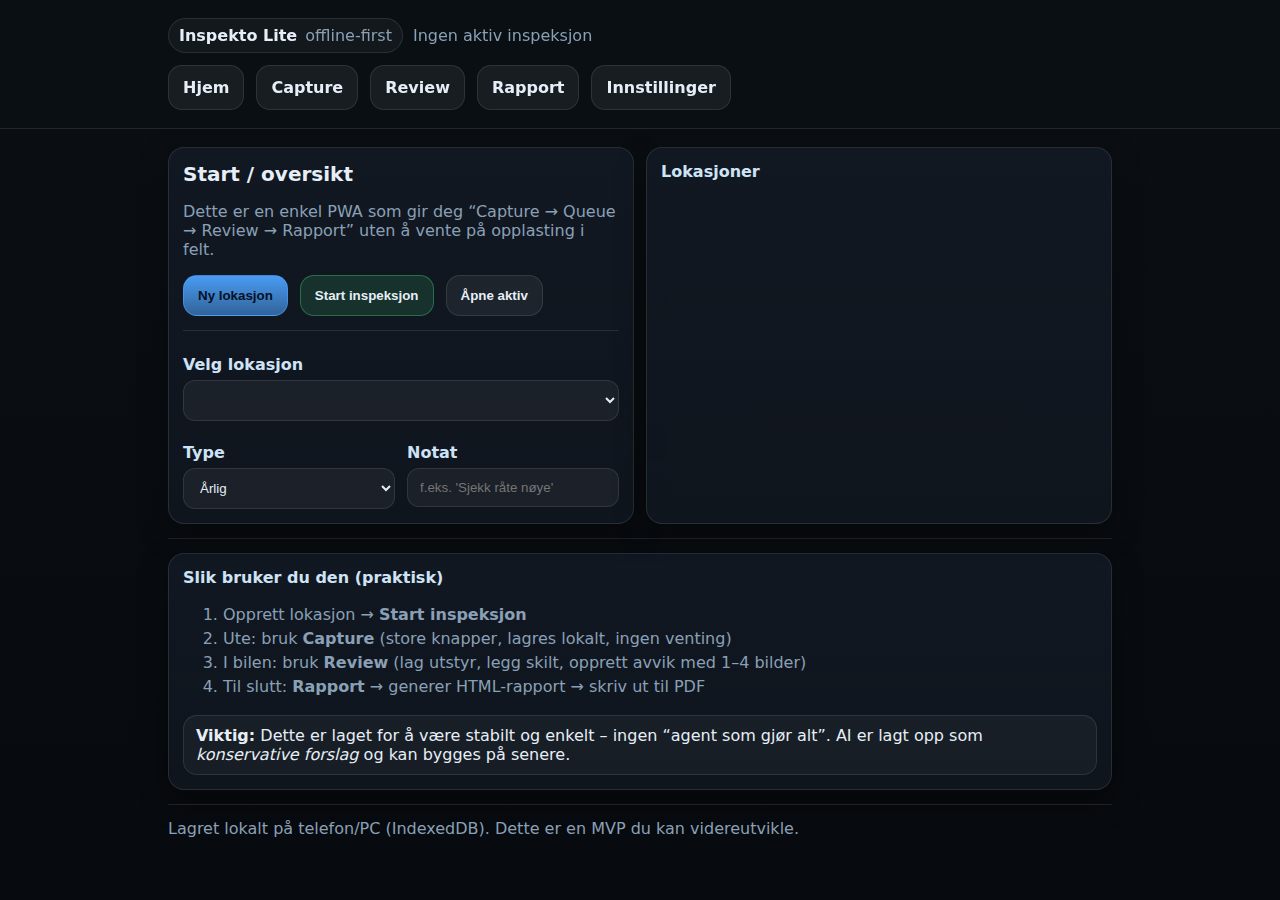
<file: index.html>
<!doctype html>
<html lang="no">
<head>
  <meta charset="utf-8" />
  <meta name="viewport" content="width=device-width, initial-scale=1, viewport-fit=cover" />
  <meta name="theme-color" content="#0b0f14" />
  <link rel="manifest" href="./manifest.json" />
  <link rel="apple-touch-icon" href="./icon-192.png">
<meta name="apple-mobile-web-app-capable" content="yes">
<meta name="apple-mobile-web-app-status-bar-style" content="black-translucent">
  <link rel="stylesheet" href="./assets/styles.css" />
  <title>Inspekto Lite</title>
</head>
<body>
  <div class="topbar">
    <div class="container row space">
      <div class="row" style="gap:10px">
        <div class="pill"><strong>Inspekto Lite</strong> <span class="muted">offline-first</span></div>
        <span id="activeInfo" class="muted"></span>
      </div>
      <div class="row">
        <a class="btn" data-nav="home" href="./index.html">Hjem</a>
        <a class="btn" data-nav="capture" href="./capture.html">Capture</a>
        <a class="btn" data-nav="review" href="./review.html">Review</a>
        <a class="btn" data-nav="report" href="./report.html">Rapport</a>
        <a class="btn" data-nav="settings" href="./settings.html">Innstillinger</a>
      </div>
    </div>
  </div>
  <div class="container">
    <div id="secureWarn" class="notice" style="display:none">
      <strong>OBS:</strong> For PWA-install, lydopptak og service worker må appen kjøres på <span class="kbd">https</span> eller <span class="kbd">localhost</span>.
      (Lokalt: bruk en enkel webserver. Se “Innstillinger” for steg.)
    </div>

    <div class="grid grid2">
      <div class="card">
        <h1>Start / oversikt</h1>
        <p class="muted">Dette er en enkel PWA som gir deg “Capture → Queue → Review → Rapport” uten å vente på opplasting i felt.</p>
        <div class="row">
          <button id="btnNewLoc" class="btn primary">Ny lokasjon</button>
          <button id="btnStart" class="btn ok">Start inspeksjon</button>
          <button id="btnResume" class="btn">Åpne aktiv</button>
        </div>
        <hr />
        <div class="grid">
          <div>
            <label>Velg lokasjon</label>
            <select id="locSelect"></select>
          </div>
          <div class="grid grid2">
            <div>
              <label>Type</label>
              <select id="kind">
                <option value="annual">Årlig</option>
                <option value="followup">Oppfølging</option>
                <option value="first">Førstegang</option>
              </select>
            </div>
            <div>
              <label>Notat</label>
              <input id="insNote" placeholder="f.eks. 'Sjekk råte nøye'" />
            </div>
          </div>
        </div>
      </div>

      <div class="card">
        <h2>Lokasjoner</h2>
        <div id="locList" class="list"></div>
      </div>
    </div>

    <hr />

    <div class="card">
      <h2>Slik bruker du den (praktisk)</h2>
      <ol class="muted" style="line-height:1.5">
        <li>Opprett lokasjon → <strong>Start inspeksjon</strong></li>
        <li>Ute: bruk <strong>Capture</strong> (store knapper, lagres lokalt, ingen venting)</li>
        <li>I bilen: bruk <strong>Review</strong> (lag utstyr, legg skilt, opprett avvik med 1–4 bilder)</li>
        <li>Til slutt: <strong>Rapport</strong> → generer HTML-rapport → skriv ut til PDF</li>
      </ol>
      <div class="notice">
        <strong>Viktig:</strong> Dette er laget for å være stabilt og enkelt – ingen “agent som gjør alt”.
        AI er lagt opp som <em>konservative forslag</em> og kan bygges på senere.
      </div>
    </div>

  <script type="module">
    import {qs, toast, all, put, getSetting, setSetting, createLocation, createInspection, activeInspection, get} from "./assets/app.js";

    async function renderLocations(){
      const locs = (await all("locations")).sort((a,b)=>b.updatedAt-a.updatedAt);
      const sel = qs("#locSelect");
      sel.innerHTML = locs.map(l=>`<option value="${l.id}">${l.name}</option>`).join("") || `<option value="">Ingen lokasjoner</option>`;

      const list = qs("#locList");
      list.innerHTML = "";
      for(const l of locs){
        const el = document.createElement("div");
        el.className="item";
        el.innerHTML = \`
          <div class="meta">
            <div class="row space">
              <strong>\${l.name}</strong>
              <span class="muted">\${new Date(l.updatedAt).toLocaleDateString()}</span>
            </div>
            <div class="muted">\${l.address || ""}</div>
            <div class="muted">\${l.notes || ""}</div>
          </div>
          <div class="row">
            <button class="btn" data-edit="\${l.id}">Rediger</button>
          </div>\`;
        list.appendChild(el);
      }
      list.addEventListener("click", async (e)=>{
        const id = e.target?.dataset?.edit;
        if(!id) return;
        const l = await get("locations", id);
        const name = prompt("Navn", l.name) ?? l.name;
        const address = prompt("Adresse", l.address || "") ?? (l.address||"");
        const notes = prompt("Notat", l.notes || "") ?? (l.notes||"");
        l.name=name; l.address=address; l.notes=notes; l.updatedAt=Date.now();
        await put("locations", l);
        toast("Oppdatert.");
        renderLocations();
      }, {once:true});
    }

    qs("#btnNewLoc").addEventListener("click", async ()=>{
      const name = prompt("Lokasjonsnavn (skole/barnehage/borettslag)")?.trim();
      if(!name) return;
      const address = prompt("Adresse (valgfritt)")?.trim() || "";
      await createLocation({name, address, notes:""});
      toast("Lokasjon opprettet.");
      renderLocations();
    });

    qs("#btnStart").addEventListener("click", async ()=>{
      const locationId = qs("#locSelect").value;
      if(!locationId){ toast("Opprett/velg lokasjon først."); return; }
      const kind = qs("#kind").value;
      const ins = await createInspection({locationId, kind});
      const note = qs("#insNote").value.trim();
      if(note) await setSetting("inspectionNote:"+ins.id, note);
      toast("Startet. Gå til Capture.");
      location.href="./capture.html";
    });

    qs("#btnResume").addEventListener("click", async ()=>{
      const ins = await activeInspection();
      if(!ins){ toast("Ingen aktiv inspeksjon."); return; }
      location.href = (ins.status==="review") ? "./review.html" : "./capture.html";
    });

    renderLocations();
  </script>

    <hr />
    <div class="footerlinks muted">
      Lagret lokalt på telefon/PC (IndexedDB). Dette er en MVP du kan videreutvikle.
    </div>
  </div>

  <script type="module">
    import {initShell} from "./assets/ui.js";
    const page = document.body.dataset.page || "";
    initShell(page);
  </script>
</body>
</html>
</file>
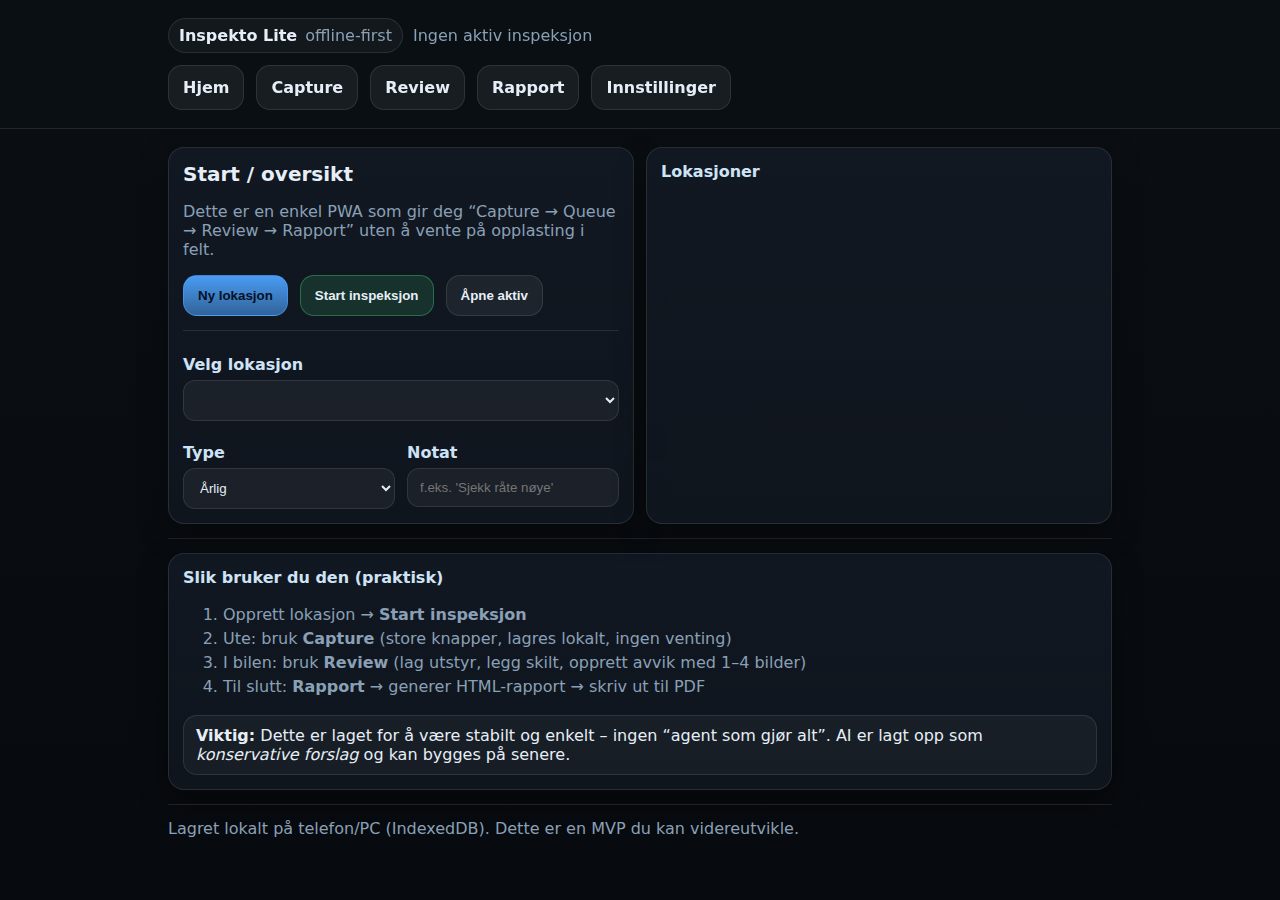
<file: capture.html>
<!doctype html>
<html lang="no">
<head>
  <meta charset="utf-8" />
  <meta name="viewport" content="width=device-width, initial-scale=1, viewport-fit=cover" />
  <meta name="theme-color" content="#0b0f14" />
  <link rel="manifest" href="./manifest.json" />
  <link rel="stylesheet" href="./assets/styles.css" />
  <title>Inspekto Lite</title>
</head>
<body>
  <div class="topbar">
    <div class="container row space">
      <div class="row" style="gap:10px">
        <div class="pill"><strong>Inspekto Lite</strong> <span class="muted">offline-first</span></div>
        <span id="activeInfo" class="muted"></span>
      </div>
      <div class="row">
        <a class="btn" data-nav="home" href="./index.html">Hjem</a>
        <a class="btn" data-nav="capture" href="./capture.html">Capture</a>
        <a class="btn" data-nav="review" href="./review.html">Review</a>
        <a class="btn" data-nav="report" href="./report.html">Rapport</a>
        <a class="btn" data-nav="settings" href="./settings.html">Innstillinger</a>
      </div>
    </div>
  </div>
  <div class="container">
    <div id="secureWarn" class="notice" style="display:none">
      <strong>OBS:</strong> For PWA-install, lydopptak og service worker må appen kjøres på <span class="kbd">https</span> eller <span class="kbd">localhost</span>.
      (Lokalt: bruk en enkel webserver. Se “Innstillinger” for steg.)
    </div>

  <div class="grid grid2">
    <div class="card">
      <h1>Capture (ute på lekeplassen)</h1>
      <p class="muted">Her gjør du bare én ting: ta bilder raskt. Ingen plassering – alt lagres lokalt, og kan sorteres i Review.</p>

      <div class="notice">
        Tips: bruk <span class="kbd">volumknapp</span> for å knipse raskt. (Telefonen åpner kamera direkte via “Capture”.)
      </div>

      <hr />

      <div class="grid">
        <div>
          <label>Tag (hva er dette?)</label>
          <div class="row">
            <button class="btn primary" data-tag="equipment">Utstyr</button>
            <button class="btn warn" data-tag="sign">Skilt</button>
            <button class="btn danger" data-tag="issue">Avvik</button>
            <button class="btn ok" data-tag="overview">Oversikt</button>
          </div>
          <div class="muted" style="margin-top:8px">Velg tag → knips. Systemet legger det i kø og du sorterer senere.</div>
        </div>

        <div>
          <label>Hurtignotat (valgfritt)</label>
          <input id="quickNote" placeholder="f.eks. '9–23 på kjetting' / 'samme flere punkt'" />
        </div>

        <div class="row space">
          <button id="btnEnd" class="btn">Avslutt capture → Review</button>
          <button id="btnTryUpload" class="btn ghost">Synk nå</button>
        </div>

        <div id="queueInfo" class="notice muted"></div>
      </div>
    </div>

    <div class="card">
      <h2>Nyeste i kø</h2>
      <div id="recent" class="list"></div>
      <hr />
      <h2>Valgfritt: lydnotat</h2>
      <p class="muted">Lyd fungerer best på https/localhost. Hvis ikke, bruk tekstnotat.</p>
      <div class="row">
        <button id="btnRec" class="btn">Start lyd</button>
        <button id="btnStop" class="btn" disabled>Stopp</button>
      </div>
      <div id="recStatus" class="muted" style="margin-top:8px"></div>
    </div>
  </div>

  <input id="file" type="file" accept="image/*" capture="environment" style="display:none" />

  <script type="module">
    import {qs, qsa, toast, activeInspection, endInspection, addMedia, all, get, put, mediaThumbURL, tryUploadPending, mustServeSecure} from "./assets/app.js";

    let currentTag = "equipment";
    const file = qs("#file");

    async function ensureActive(){
      const ins = await activeInspection();
      if(!ins){
        toast("Ingen aktiv inspeksjon. Start fra Hjem.");
        location.href="./index.html";
        return null;
      }
      return ins;
    }

    async function render(){
      const ins = await ensureActive();
      if(!ins) return;

      const media = (await all("media")).filter(m=>m.inspectionId===ins.id).sort((a,b)=>b.createdAt-a.createdAt);
      const pending = media.filter(m=>!m.uploaded).length;
     qs("#queueInfo").innerHTML = `Inspeksjon: <span class="kbd">${ins.id}</span> • Bilder/lyd: <strong>${media.length}</strong> • Ikke synket: <strong>${pending}</strong>`;

      const recent = media.slice(0, 12);
      const list = qs("#recent");
      list.innerHTML = "";
      for(const m of recent){
        const el = document.createElement("div");
        el.className="item";
        const thumb = (m.tag==="audio") ? "" : await mediaThumbURL(m.id);
        
        list.appendChild(el);
      }

      list.onclick = async (e)=>{
        const id = e.target?.dataset?.del;
        if(!id) return;
        if(!confirm("Slette dette mediet?")) return;
        await (await import("./assets/app.js")).del("media", id);
        toast("Slettet.");
        render();
      };
    }

    qsa("[data-tag]").forEach(btn=>{
      btn.addEventListener("click", ()=>{
        currentTag = btn.dataset.tag;
        // open camera picker
        file.click();
      });
    });

    file.addEventListener("change", async ()=>{
      const ins = await ensureActive();
      if(!ins) return;
      const f = file.files?.[0];
      file.value = "";
      if(!f) return;

      const note = qs("#quickNote").value.trim();
      const blob = f; // File is a Blob
      await addMedia({inspectionId: ins.id, parentType:"inspection", parentId: ins.id, tag: currentTag, blob, mime: f.type || "image/jpeg", note});
      qs("#quickNote").value = "";
      toast("Lagret lokalt.");
      render();
    });

    qs("#btnEnd").addEventListener("click", async ()=>{
      const ins = await ensureActive();
      if(!ins) return;
      await endInspection(ins.id);
      toast("Capture avsluttet. Gå til Review.");
      location.href="./review.html";
    });

    qs("#btnTryUpload").addEventListener("click", async ()=>{
      const r = await tryUploadPending();
      if(!r.ok){ toast("Ingen upload-endpoint satt (se Innstillinger)."); return; }
      toast(`Synket: ${r.uploaded} filer`);
      render();
    });

    // --- Voice notes (optional) ---
    let recorder=null, chunks=[];
    const recStatus = qs("#recStatus");
    qs("#btnRec").addEventListener("click", async ()=>{
      if(mustServeSecure()){
        toast("Lyd krever https/localhost.");
        return;
      }
      const ins = await ensureActive();
      if(!ins) return;
      try{
        const stream = await navigator.mediaDevices.getUserMedia({audio:true});
        recorder = new MediaRecorder(stream);
        chunks = [];
        recorder.ondataavailable = e=> chunks.push(e.data);
        recorder.onstop = async ()=>{
          const blob = new Blob(chunks, {type: recorder.mimeType || "audio/webm"});
          await addMedia({inspectionId: ins.id, parentType:"inspection", parentId: ins.id, tag:"audio", blob, mime: blob.type, note: qs("#quickNote").value.trim()});
          toast("Lyd lagret.");
          qs("#quickNote").value="";
          stream.getTracks().forEach(t=>t.stop());
          recorder=null;
          qs("#btnRec").disabled=false;
          qs("#btnStop").disabled=true;
          recStatus.textContent="";
          render();
        };
        recorder.start();
        qs("#btnRec").disabled=true;
        qs("#btnStop").disabled=false;
        recStatus.textContent="Tar opp…";
      }catch(e){
        toast("Kunne ikke starte lyd.");
        console.warn(e);
      }
    });

    qs("#btnStop").addEventListener("click", ()=>{
      if(recorder && recorder.state!=="inactive"){
        recorder.stop();
      }
    });

    render();
  </script>

    <hr />
    <div class="footerlinks muted">
      Lagret lokalt på telefon/PC (IndexedDB). Dette er en MVP du kan videreutvikle.
    </div>
  </div>

  <script type="module">
    import {initShell} from "./assets/ui.js";
    const page = document.body.dataset.page || "";
    initShell(page);
  </script>
</body>
</html>
</file>
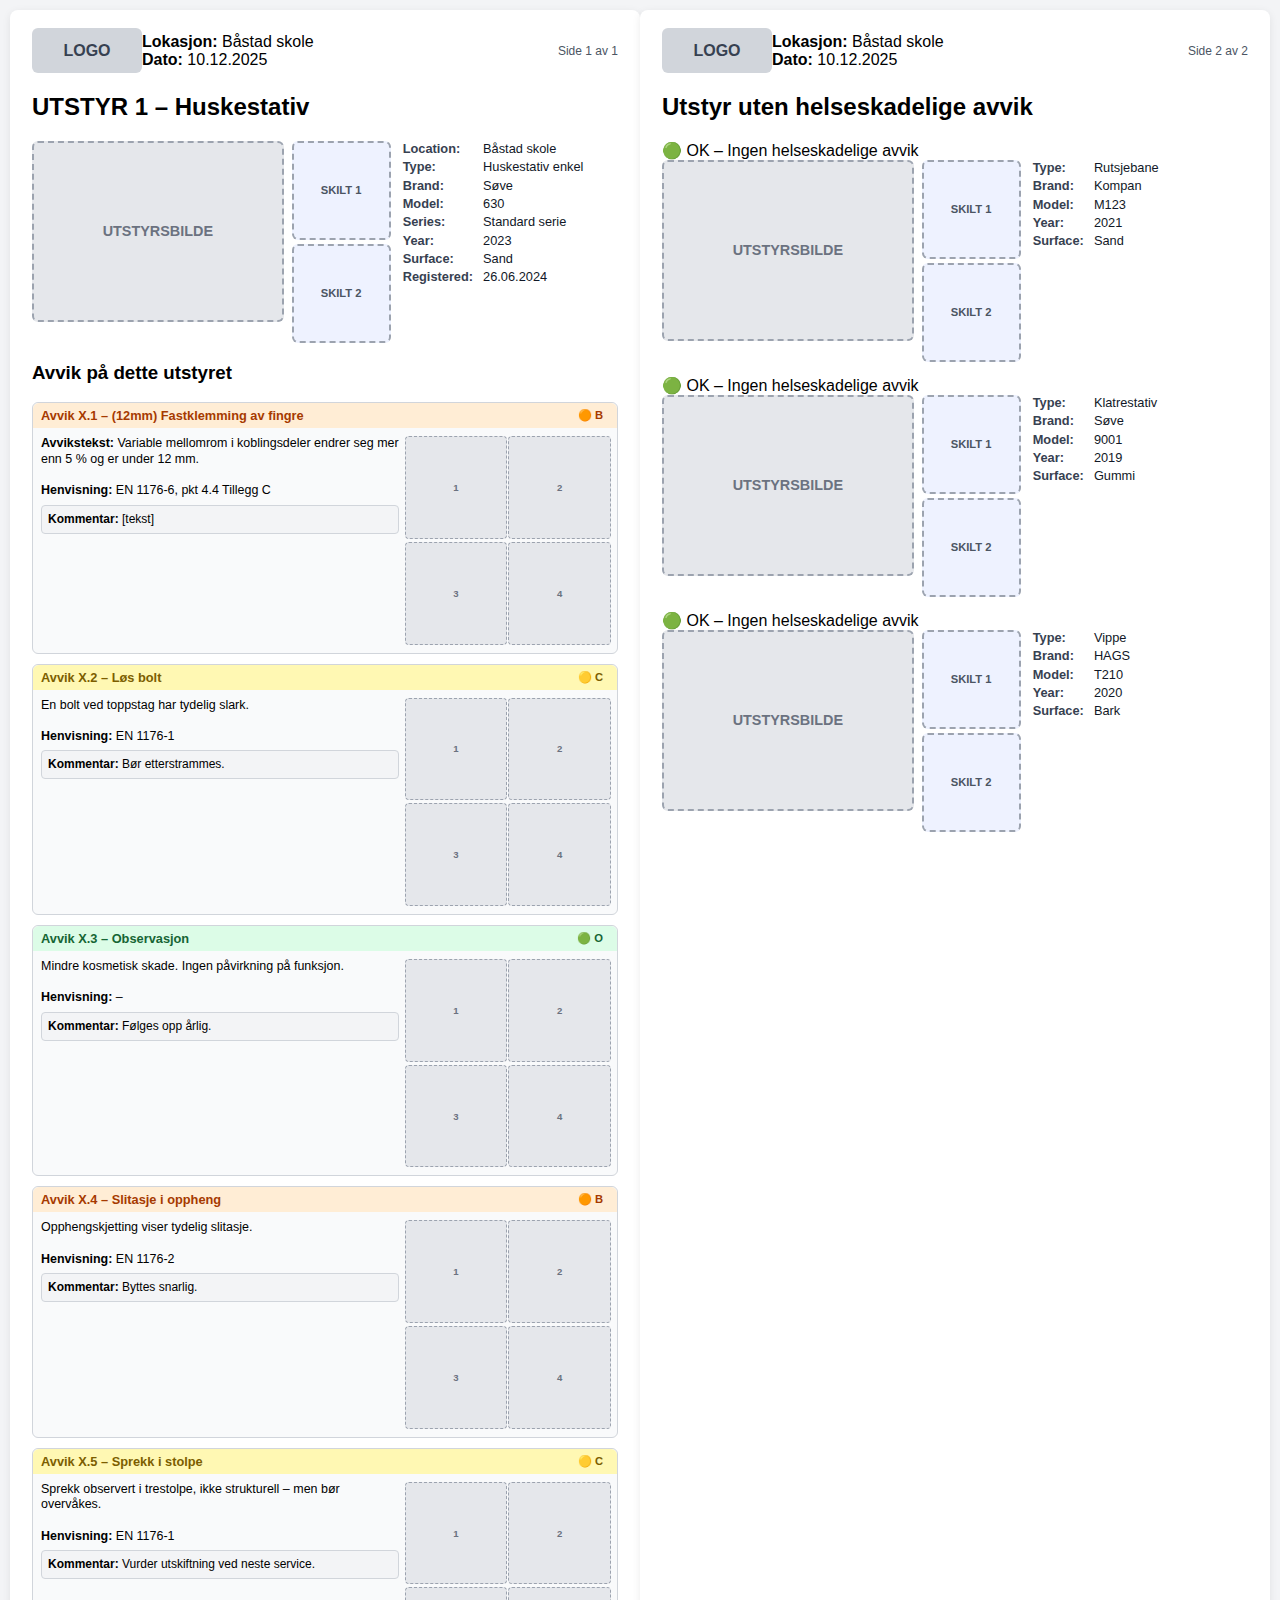
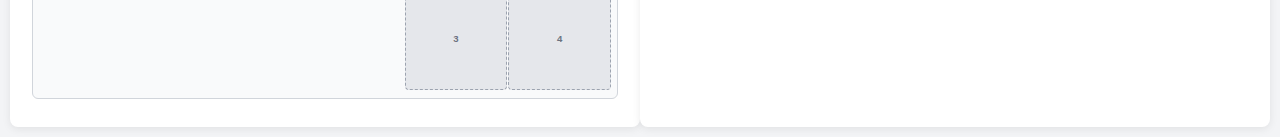
<file: rapport utstyr 5 avvik.html>
<!DOCTYPE html>
<html lang="no">
<head>
<meta charset="UTF-8">
<title>Inspeksjonsrapport – Utstyrsside</title>

<style>
/* PAGE */
body {
  font-family: Arial, sans-serif;
  background: #f3f4f6;
  display: flex;
  justify-content: center;
  padding: 10px;
  margin: 0;
}
.page {
  width: 900px;
  background: #ffffff;
  padding: 18px 22px;
  border-radius: 8px;
  box-shadow: 0 2px 8px rgba(0,0,0,0.08);
}

/* HEADER */
.header {
  display: grid;
  grid-template-columns: 110px 1fr 110px;
  align-items: center;
  margin-bottom: 10px;
}
.logo {
  width: 110px;
  height: 45px;
  background: #d1d5db;
  display: flex;
  align-items: center;
  justify-content: center;
  border-radius: 6px;
  font-weight: bold;
  color: #374151;
}
.page-info {
  text-align: right;
  font-size: 0.75rem;
  color: #4b5563;
}

/* TOP SECTION */
.top-section {
  display: grid;
  grid-template-columns: 1.15fr auto 1fr;
  gap: 12px;
  align-items: start;
  margin-bottom: 14px;
}
.image-placeholder {
  width: 100%;
  aspect-ratio: 1.4 / 1;
  max-height: 210px;
  background: #e5e7eb;
  border: 2px dashed #9ca3af;
  border-radius: 6px;
  display: flex;
  align-items: center;
  justify-content: center;
  color: #6b7280;
  font-weight: bold;
  font-size: 0.9rem;
}

/* SKILT */
.skilt-column {
  display: flex;
  flex-direction: column;
  gap: 4px;
  align-items: center;
}
.skilt-box {
  width: 95px;
  aspect-ratio: 1 / 1;
  background: #eef2ff;
  border: 2px dashed #9ca3af;
  border-radius: 6px;
  display: flex;
  align-items: center;
  justify-content: center;
  color: #4b5563;
  font-size: 0.7rem;
  font-weight: 600;
}

/* INFOGRID */
.info-grid {
  display: grid;
  grid-template-columns: auto 1fr;
  gap: 3px 10px;
  font-size: 0.8rem;
  line-height: 1.2;
}
.info-label { font-weight: 600; color: #374151; }
.info-value { color: #111827; }

/* AVVIK */
.avvik-block {
  border: 1px solid #d1d5db;
  background: #f9fafb;
  margin-bottom: 10px;
  border-radius: 6px;
}
.avvik-header {
  padding: 4px 8px;
  border-radius: 6px 6px 0 0;
  display: flex;
  justify-content: space-between;
  align-items: center;
}
.avvik-title {
  font-size: 0.8rem;
  font-weight: 600;
}
.fare-badge {
  font-size: 0.7rem;
  padding: 2px 6px;
  border-radius: 999px;
  font-weight: 600;
}

/* FAREKLASSEFARGER */
.fare-A { background: #fee2e2; color: #b91c1c; }
.fare-B { background: #ffedd5; color: #a63a00; }
.fare-C { background: #fff8b3; color: #7c5e00; }
.fare-O { background: #dcfce7; color: #166534; }

/* BODY */
.avvik-body {
  padding: 8px;
  display: grid;
  grid-template-columns: 1.4fr 0.8fr;
  gap: 6px;
}
.avvik-desc {
  font-size: 0.78rem;
  line-height: 1.25;
}

/* BILDER */
.avvik-images {
  display: grid;
  grid-template-columns: 1fr 1fr;
  gap: 3px;
  align-content: start;
  align-items: start;
}
.avvik-image {
  width: 100%;
  aspect-ratio: 1 / 1;
  background: #e5e7eb;
  border: 1px dashed #9ca3af;
  border-radius: 4px;
  display: flex;
  justify-content: center;
  align-items: center;
  color: #6b7280;
  font-size: 0.6rem;
  font-weight: 600;
}

/* KOMMENTAR */
.comment-box {
  margin-top: 6px;
  padding: 6px;
  background: #f3f4f6;
  border: 1px solid #d1d5db;
  border-radius: 4px;
  font-size: 0.75rem;
}
</style>
</head>

<body>
<div class="page">

<!-- HEADER -->
<div class="header">
  <div class="logo">LOGO</div>
  <div><b>Lokasjon:</b> Båstad skole<br><b>Dato:</b> 10.12.2025</div>
  <div class="page-info">Side 1 av 1</div>
</div>

<!-- UTSTYR -->
<h2>UTSTYR 1 – Huskestativ</h2>

<div class="top-section">

  <div class="image-placeholder">UTSTYRSBILDE</div>

  <div class="skilt-column">
    <div class="skilt-box">SKILT 1</div>
    <div class="skilt-box">SKILT 2</div>
  </div>

  <div class="info-grid">
    <div class="info-label">Location:</div><div class="info-value">Båstad skole</div>
    <div class="info-label">Type:</div><div class="info-value">Huskestativ enkel</div>
    <div class="info-label">Brand:</div><div class="info-value">Søve</div>
    <div class="info-label">Model:</div><div class="info-value">630</div>
    <div class="info-label">Series:</div><div class="info-value">Standard serie</div>
    <div class="info-label">Year:</div><div class="info-value">2023</div>
    <div class="info-label">Surface:</div><div class="info-value">Sand</div>
    <div class="info-label">Registered:</div><div class="info-value">26.06.2024</div>
  </div>

</div>

<h3>Avvik på dette utstyret</h3>

<!-- ===================== AVVIK 1 ===================== -->
<div class="avvik-block">
  <div class="avvik-header fare-B">
    <div class="avvik-title">Avvik X.1 – (12mm) Fastklemming av fingre</div>
    <div class="fare-badge">🟠 B</div>
  </div>
  <div class="avvik-body">
    <div class="avvik-desc">
      <b>Avvikstekst:</b> Variable mellomrom i koblingsdeler endrer seg mer enn 5 % og er under 12 mm.
      <br><br><b>Henvisning:</b> EN 1176-6, pkt 4.4 Tillegg C
      <div class="comment-box"><b>Kommentar:</b> [tekst]</div>
    </div>
    <div class="avvik-images">
      <div class="avvik-image">1</div><div class="avvik-image">2</div>
      <div class="avvik-image">3</div><div class="avvik-image">4</div>
    </div>
  </div>
</div>

<!-- ===================== AVVIK 2 ===================== -->
<div class="avvik-block">
  <div class="avvik-header fare-C">
    <div class="avvik-title">Avvik X.2 – Løs bolt</div>
    <div class="fare-badge">🟡 C</div>
  </div>
  <div class="avvik-body">
    <div class="avvik-desc">
      En bolt ved toppstag har tydelig slark.
      <br><br><b>Henvisning:</b> EN 1176-1
      <div class="comment-box"><b>Kommentar:</b> Bør etterstrammes.</div>
    </div>
    <div class="avvik-images">
      <div class="avvik-image">1</div><div class="avvik-image">2</div>
      <div class="avvik-image">3</div><div class="avvik-image">4</div>
    </div>
  </div>
</div>

<!-- ===================== AVVIK 3 ===================== -->
<div class="avvik-block">
  <div class="avvik-header fare-O">
    <div class="avvik-title">Avvik X.3 – Observasjon</div>
    <div class="fare-badge">🟢 O</div>
  </div>
  <div class="avvik-body">
    <div class="avvik-desc">
      Mindre kosmetisk skade. Ingen påvirkning på funksjon.
      <br><br><b>Henvisning:</b> –
      <div class="comment-box"><b>Kommentar:</b> Følges opp årlig.</div>
    </div>
    <div class="avvik-images">
      <div class="avvik-image">1</div><div class="avvik-image">2</div>
      <div class="avvik-image">3</div><div class="avvik-image">4</div>
    </div>
  </div>
</div>

<!-- ===================== AVVIK 4 ===================== -->
<div class="avvik-block">
  <div class="avvik-header fare-B">
    <div class="avvik-title">Avvik X.4 – Slitasje i oppheng</div>
    <div class="fare-badge">🟠 B</div>
  </div>
  <div class="avvik-body">
    <div class="avvik-desc">
      Opphengskjetting viser tydelig slitasje.
      <br><br><b>Henvisning:</b> EN 1176-2
      <div class="comment-box"><b>Kommentar:</b> Byttes snarlig.</div>
    </div>
    <div class="avvik-images">
      <div class="avvik-image">1</div><div class="avvik-image">2</div>
      <div class="avvik-image">3</div><div class="avvik-image">4</div>
    </div>
  </div>
</div>

<!-- ===================== AVVIK 5 ===================== -->
<div class="avvik-block">
  <div class="avvik-header fare-C">
    <div class="avvik-title">Avvik X.5 – Sprekk i stolpe</div>
    <div class="fare-badge">🟡 C</div>
  </div>
  <div class="avvik-body">
    <div class="avvik-desc">
      Sprekk observert i trestolpe, ikke strukturell – men bør overvåkes.
      <br><br><b>Henvisning:</b> EN 1176-1
      <div class="comment-box"><b>Kommentar:</b> Vurder utskiftning ved neste service.</div>
    </div>
    <div class="avvik-images">
      <div class="avvik-image">1</div><div class="avvik-image">2</div>
      <div class="avvik-image">3</div><div class="avvik-image">4</div>
    </div>
  </div>
</div>

</div>
</body>
<div class="page">

  <!-- HEADER -->
  <div class="header">
    <div class="logo">LOGO</div>
    <div><b>Lokasjon:</b> Båstad skole<br><b>Dato:</b> 10.12.2025</div>
    <div class="page-info">Side 2 av 2</div>
  </div>

  <h2>Utstyr uten helseskadelige avvik</h2>


  <!-- =============== UTSTYR 1 – ingen avvik =============== -->
  <div class="ok-utstyr-block">

    <div class="ok-label">🟢 OK – Ingen helseskadelige avvik</div>

    <div class="top-section">

      <div class="image-placeholder">UTSTYRSBILDE</div>

      <div class="skilt-column">
        <div class="skilt-box">SKILT 1</div>
        <div class="skilt-box">SKILT 2</div>
      </div>

      <div class="info-grid">
        <div class="info-label">Type:</div><div class="info-value">Rutsjebane</div>
        <div class="info-label">Brand:</div><div class="info-value">Kompan</div>
        <div class="info-label">Model:</div><div class="info-value">M123</div>
        <div class="info-label">Year:</div><div class="info-value">2021</div>
        <div class="info-label">Surface:</div><div class="info-value">Sand</div>
      </div>

    </div>
  </div>



  <!-- =============== UTSTYR 2 – ingen avvik =============== -->
  <div class="ok-utstyr-block">

    <div class="ok-label">🟢 OK – Ingen helseskadelige avvik</div>

    <div class="top-section">

      <div class="image-placeholder">UTSTYRSBILDE</div>

      <div class="skilt-column">
        <div class="skilt-box">SKILT 1</div>
        <div class="skilt-box">SKILT 2</div>
      </div>

      <div class="info-grid">
        <div class="info-label">Type:</div><div class="info-value">Klatrestativ</div>
        <div class="info-label">Brand:</div><div class="info-value">Søve</div>
        <div class="info-label">Model:</div><div class="info-value">9001</div>
        <div class="info-label">Year:</div><div class="info-value">2019</div>
        <div class="info-label">Surface:</div><div class="info-value">Gummi</div>
      </div>

    </div>
  </div>



  <!-- =============== UTSTYR 3 – ingen avvik =============== -->
  <div class="ok-utstyr-block">

    <div class="ok-label">🟢 OK – Ingen helseskadelige avvik</div>

    <div class="top-section">

      <div class="image-placeholder">UTSTYRSBILDE</div>

      <div class="skilt-column">
        <div class="skilt-box">SKILT 1</div>
        <div class="skilt-box">SKILT 2</div>
      </div>

      <div class="info-grid">
        <div class="info-label">Type:</div><div class="info-value">Vippe</div>
        <div class="info-label">Brand:</div><div class="info-value">HAGS</div>
        <div class="info-label">Model:</div><div class="info-value">T210</div>
        <div class="info-label">Year:</div><div class="info-value">2020</div>
        <div class="info-label">Surface:</div><div class="info-value">Bark</div>
      </div>

    </div>
  </div>

</div>
</file>
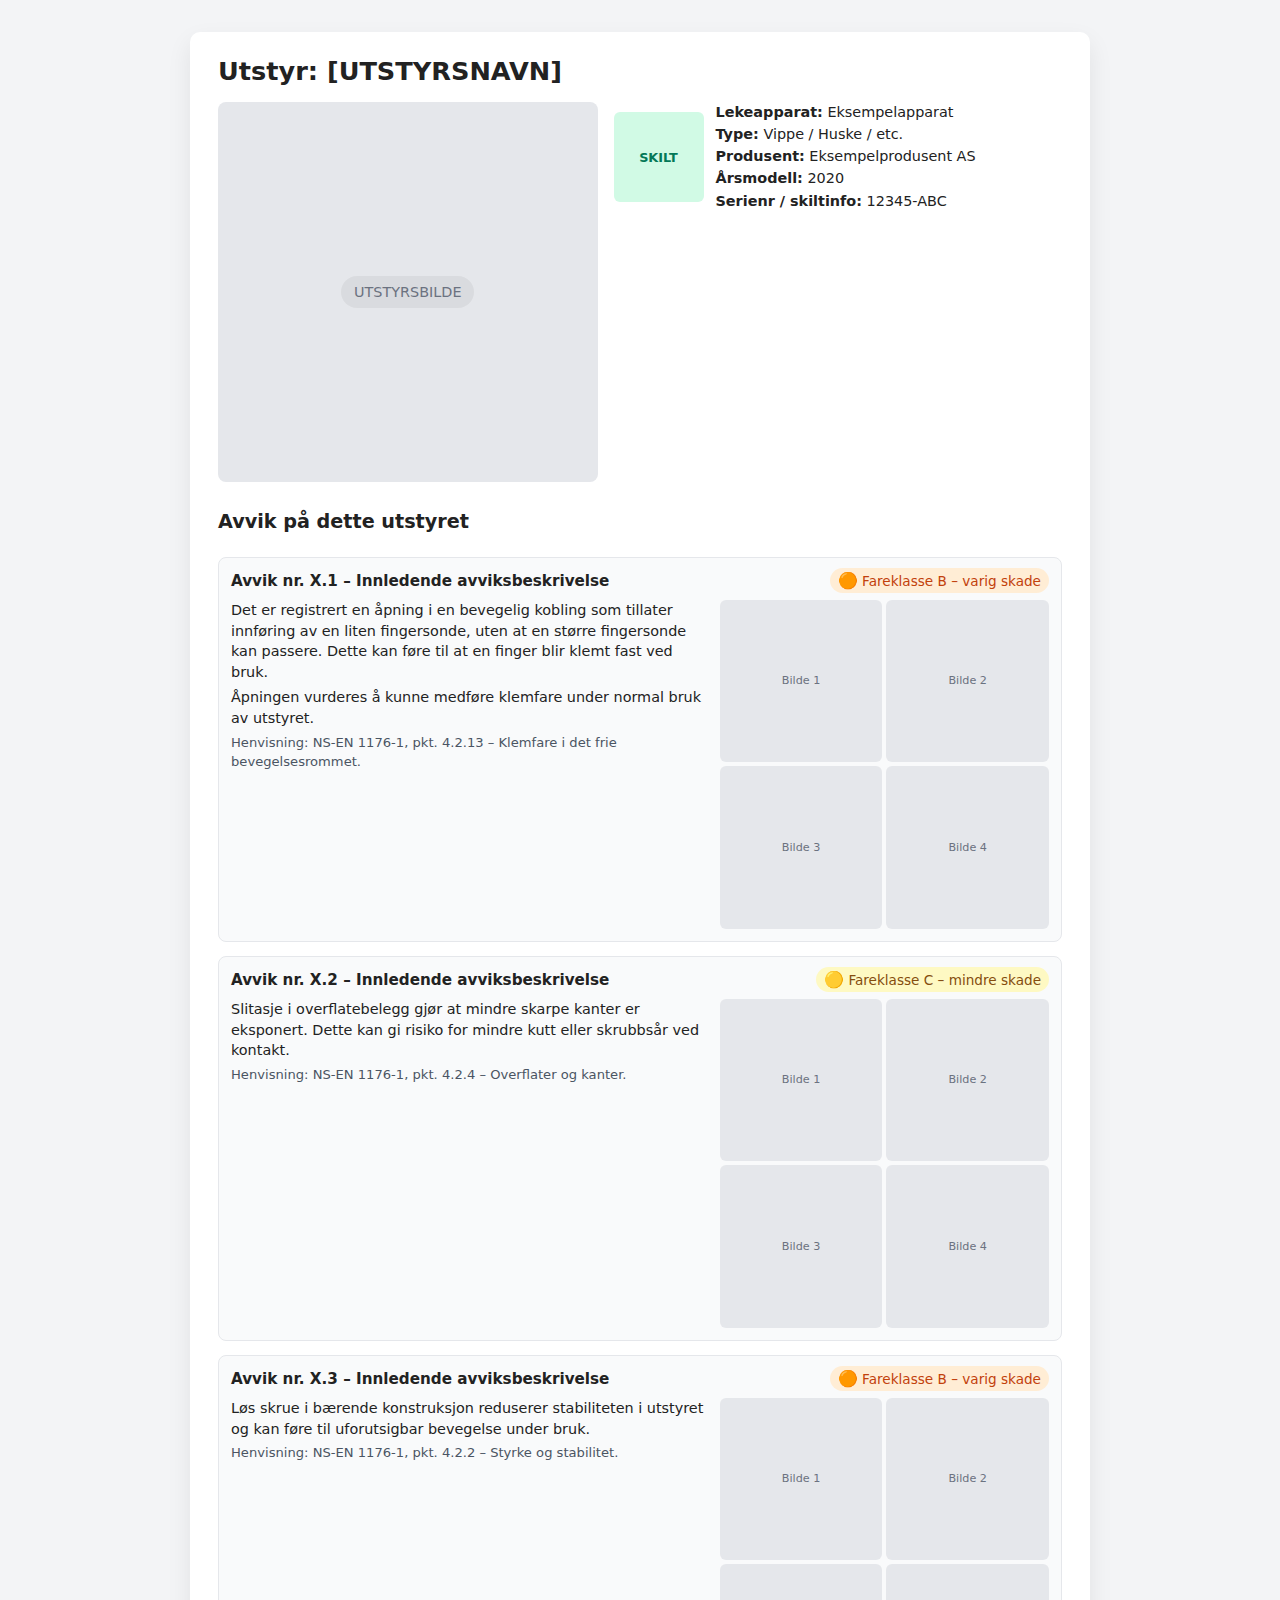
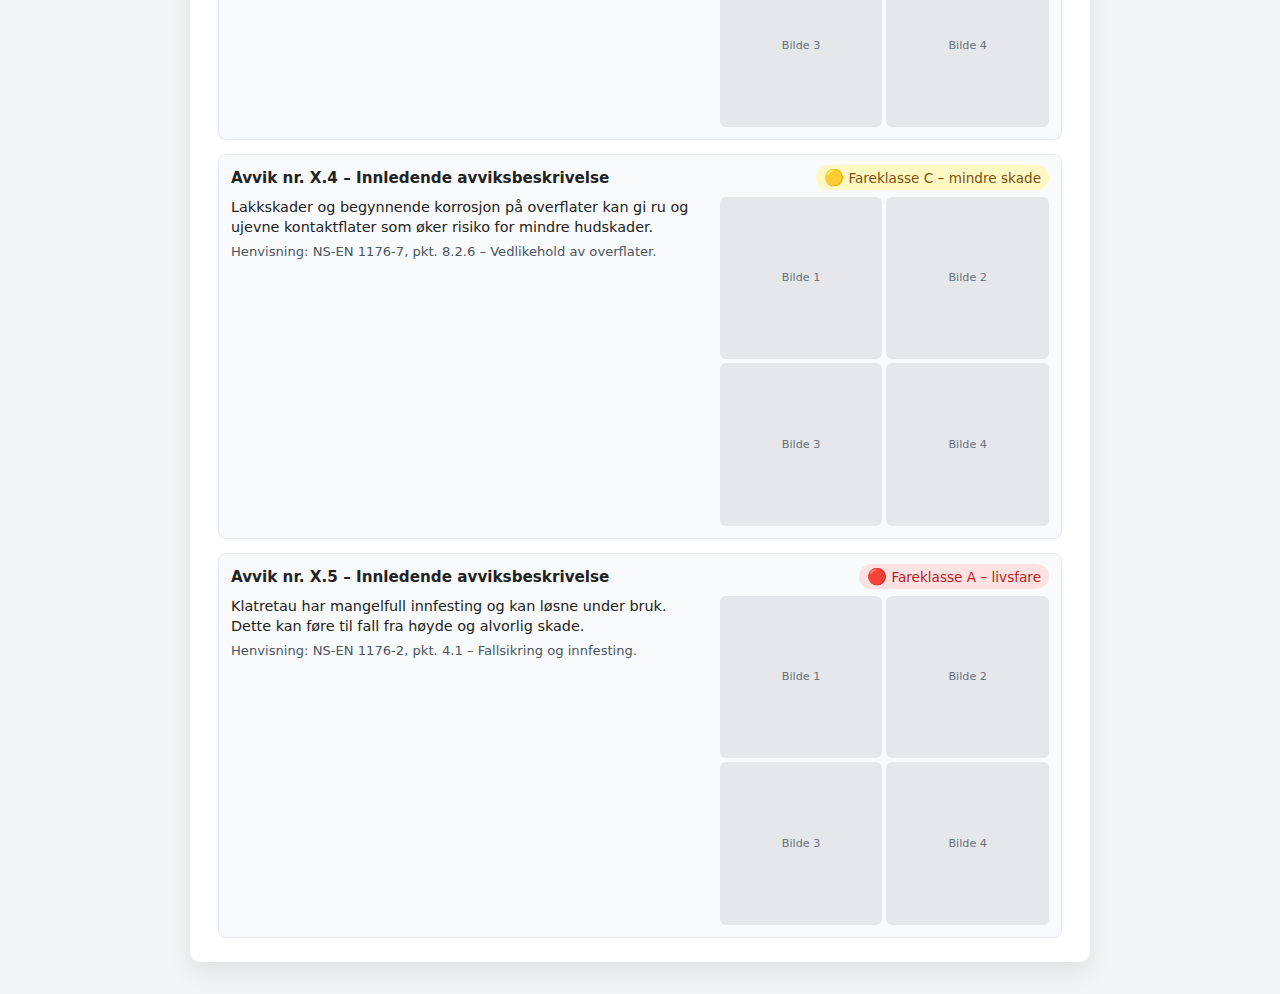
<file: RAPPORT.html>
<!DOCTYPE html>
<html lang="no">
<head>
  <meta charset="UTF-8" />
  <title>Utstyrsside – Mal</title>
  <style>
    :root {
      font-family: system-ui, -apple-system, BlinkMacSystemFont, "Segoe UI", sans-serif;
      color: #222;
      background: #f3f4f6;
    }

    body {
      margin: 0;
      padding: 2rem;
      display: flex;
      justify-content: center;
    }

    .report-page {
      background: #fff;
      width: 900px;
      padding: 24px 28px;
      box-shadow: 0 10px 25px rgba(0,0,0,0.08);
      border-radius: 10px;
      box-sizing: border-box;
    }

    h1, h2, h3 {
      margin: 0 0 0.6rem;
      font-weight: 600;
    }

    h1 {
      font-size: 1.6rem;
      margin-bottom: 1rem;
    }

    h2 {
      font-size: 1.2rem;
      margin-top: 1.8rem;
    }

    h3 {
      font-size: 1rem;
    }

    /* Topputstyr-seksjon */

    .top-section {
      display: grid;
      grid-template-columns: 1.1fr 1.3fr;
      gap: 16px;
      margin-bottom: 1.2rem;
      align-items: flex-start;
    }

    .equipment-image {
      background: #e5e7eb;
      border-radius: 8px;
      position: relative;
      overflow: hidden;
      aspect-ratio: 1 / 1; /* kvadratisk */
      display: flex;
      align-items: center;
      justify-content: center;
      color: #6b7280;
      font-weight: 500;
      font-size: 0.9rem;
    }

    .equipment-image span {
      padding: 0.5rem 0.8rem;
      background: rgba(0,0,0,0.05);
      border-radius: 999px;
    }

    .top-right {
      display: grid;
      grid-template-rows: auto 1fr;
      gap: 8px;
    }

    .sign-and-info {
      display: grid;
      grid-template-columns: auto 1fr;
      gap: 12px;
      align-items: center;
    }

    .sign-image {
      width: 90px;
      aspect-ratio: 1 / 1;
      background: #d1fae5;
      border-radius: 6px;
      display: flex;
      align-items: center;
      justify-content: center;
      font-size: 0.8rem;
      color: #047857;
      font-weight: 600;
    }

    .info-list {
      font-size: 0.9rem;
      line-height: 1.4;
    }

    .info-label {
      font-weight: 600;
    }

    .info-row {
      margin-bottom: 2px;
    }

    /* Avviksliste */

    .avvik-list {
      margin-top: 1.5rem;
      display: flex;
      flex-direction: column;
      gap: 0.9rem;
    }

    .avvik-block {
      border: 1px solid #e5e7eb;
      border-radius: 8px;
      padding: 10px 12px 12px;
      background: #f9fafb;
    }

    .avvik-header {
      display: flex;
      justify-content: space-between;
      align-items: baseline;
      margin-bottom: 0.4rem;
      gap: 8px;
      flex-wrap: wrap;
    }

    .avvik-title {
      font-weight: 600;
      font-size: 0.95rem;
    }

    .fare-badge {
      font-size: 0.85rem;
      padding: 3px 8px;
      border-radius: 999px;
      display: inline-flex;
      align-items: center;
      gap: 4px;
      white-space: nowrap;
    }

    .fare-A {
      background: #fee2e2;
      color: #b91c1c;
    }

    .fare-B {
      background: #ffedd5;
      color: #c2410c;
    }

    .fare-C {
      background: #fef9c3;
      color: #854d0e;
    }

    .fare-icon {
      font-size: 1rem;
    }

    .avvik-body {
      display: grid;
      grid-template-columns: 1.6fr 1.1fr;
      gap: 10px;
    }

    .avvik-desc {
      font-size: 0.9rem;
      line-height: 1.45;
    }

    .avvik-desc p {
      margin: 0 0 4px;
    }

    .avvik-desc .henvisning {
      font-size: 0.82rem;
      color: #4b5563;
      margin-top: 4px;
    }

    .avvik-images {
      display: grid;
      grid-template-columns: 1fr 1fr;
      gap: 4px;
    }

    .avvik-image {
      background: #e5e7eb;
      border-radius: 6px;
      aspect-ratio: 1 / 1;
      display: flex;
      align-items: center;
      justify-content: center;
      font-size: 0.7rem;
      color: #6b7280;
    }

    .section-label {
      font-size: 0.95rem;
      font-weight: 600;
      margin-top: 1.2rem;
      margin-bottom: 0.4rem;
    }

    /* Litt kompakt for å få mye på én side */
    .report-page {
      font-size: 0.9rem;
    }

  </style>
</head>
<body>
  <div class="report-page">

    <!-- UTSTYRSNAVN -->
    <h1>Utstyr: [UTSTYRSNAVN]</h1>

    <!-- TOPPSEKSJON: UTSTYRSBILDE + SKILT + INFO -->
    <div class="top-section">
      <div class="equipment-image">
        <span>UTSTYRSBILDE</span>
      </div>
      <div class="top-right">
        <div class="sign-and-info">
          <div class="sign-image">
            SKILT
          </div>
          <div class="info-list">
            <div class="info-row">
              <span class="info-label">Lekeapparat:</span> <span>Eksempelapparat</span>
            </div>
            <div class="info-row">
              <span class="info-label">Type:</span> <span>Vippe / Huske / etc.</span>
            </div>
            <div class="info-row">
              <span class="info-label">Produsent:</span> <span>Eksempelprodusent AS</span>
            </div>
            <div class="info-row">
              <span class="info-label">Årsmodell:</span> <span>2020</span>
            </div>
            <div class="info-row">
              <span class="info-label">Serienr / skiltinfo:</span> <span>12345-ABC</span>
            </div>
          </div>
        </div>
      </div>
    </div>

    <!-- AVVIKSLISTE -->
    <h2>Avvik på dette utstyret</h2>

    <div class="avvik-list">

      <!-- AVVIK 1 – B (eksempel med konkret tekst) -->
      <div class="avvik-block">
        <div class="avvik-header">
          <div class="avvik-title">Avvik nr. X.1 – Innledende avviksbeskrivelse</div>
          <div class="fare-badge fare-B">
            <span class="fare-icon">🟠</span>
            <span>Fareklasse B – varig skade</span>
          </div>
        </div>
        <div class="avvik-body">
          <div class="avvik-desc">
            <p>
              Det er registrert en åpning i en bevegelig kobling som tillater innføring
              av en liten fingersonde, uten at en større fingersonde kan passere. Dette
              kan føre til at en finger blir klemt fast ved bruk.
            </p>
            <p>
              Åpningen vurderes å kunne medføre klemfare under normal bruk av utstyret.
            </p>
            <div class="henvisning">
              Henvisning: NS-EN 1176-1, pkt. 4.2.13 – Klemfare i det frie bevegelsesrommet.
            </div>
          </div>
          <div class="avvik-images">
            <div class="avvik-image">Bilde 1</div>
            <div class="avvik-image">Bilde 2</div>
            <div class="avvik-image">Bilde 3</div>
            <div class="avvik-image">Bilde 4</div>
          </div>
        </div>
      </div>

      <!-- AVVIK 2 – C -->
      <div class="avvik-block">
        <div class="avvik-header">
          <div class="avvik-title">Avvik nr. X.2 – Innledende avviksbeskrivelse</div>
          <div class="fare-badge fare-C">
            <span class="fare-icon">🟡</span>
            <span>Fareklasse C – mindre skade</span>
          </div>
        </div>
        <div class="avvik-body">
          <div class="avvik-desc">
            <p>
              Slitasje i overflatebelegg gjør at mindre skarpe kanter er eksponert.
              Dette kan gi risiko for mindre kutt eller skrubbsår ved kontakt.
            </p>
            <div class="henvisning">
              Henvisning: NS-EN 1176-1, pkt. 4.2.4 – Overflater og kanter.
            </div>
          </div>
          <div class="avvik-images">
            <div class="avvik-image">Bilde 1</div>
            <div class="avvik-image">Bilde 2</div>
            <div class="avvik-image">Bilde 3</div>
            <div class="avvik-image">Bilde 4</div>
          </div>
        </div>
      </div>

      <!-- AVVIK 3 – B -->
      <div class="avvik-block">
        <div class="avvik-header">
          <div class="avvik-title">Avvik nr. X.3 – Innledende avviksbeskrivelse</div>
          <div class="fare-badge fare-B">
            <span class="fare-icon">🟠</span>
            <span>Fareklasse B – varig skade</span>
          </div>
        </div>
        <div class="avvik-body">
          <div class="avvik-desc">
            <p>
              Løs skrue i bærende konstruksjon reduserer stabiliteten i utstyret og kan
              føre til uforutsigbar bevegelse under bruk.
            </p>
            <div class="henvisning">
              Henvisning: NS-EN 1176-1, pkt. 4.2.2 – Styrke og stabilitet.
            </div>
          </div>
          <div class="avvik-images">
            <div class="avvik-image">Bilde 1</div>
            <div class="avvik-image">Bilde 2</div>
            <div class="avvik-image">Bilde 3</div>
            <div class="avvik-image">Bilde 4</div>
          </div>
        </div>
      </div>

      <!-- AVVIK 4 – C -->
      <div class="avvik-block">
        <div class="avvik-header">
          <div class="avvik-title">Avvik nr. X.4 – Innledende avviksbeskrivelse</div>
          <div class="fare-badge fare-C">
            <span class="fare-icon">🟡</span>
            <span>Fareklasse C – mindre skade</span>
          </div>
        </div>
        <div class="avvik-body">
          <div class="avvik-desc">
            <p>
              Lakkskader og begynnende korrosjon på overflater kan gi ru og ujevne
              kontaktflater som øker risiko for mindre hudskader.
            </p>
            <div class="henvisning">
              Henvisning: NS-EN 1176-7, pkt. 8.2.6 – Vedlikehold av overflater.
            </div>
          </div>
          <div class="avvik-images">
            <div class="avvik-image">Bilde 1</div>
            <div class="avvik-image">Bilde 2</div>
            <div class="avvik-image">Bilde 3</div>
            <div class="avvik-image">Bilde 4</div>
          </div>
        </div>
      </div>

      <!-- AVVIK 5 – A -->
      <div class="avvik-block">
        <div class="avvik-header">
          <div class="avvik-title">Avvik nr. X.5 – Innledende avviksbeskrivelse</div>
          <div class="fare-badge fare-A">
            <span class="fare-icon">🔴</span>
            <span>Fareklasse A – livsfare</span>
          </div>
        </div>
        <div class="avvik-body">
          <div class="avvik-desc">
            <p>
              Klatretau har mangelfull innfesting og kan løsne under bruk. Dette kan
              føre til fall fra høyde og alvorlig skade.
            </p>
            <div class="henvisning">
              Henvisning: NS-EN 1176-2, pkt. 4.1 – Fallsikring og innfesting.
            </div>
          </div>
          <div class="avvik-images">
            <div class="avvik-image">Bilde 1</div>
            <div class="avvik-image">Bilde 2</div>
            <div class="avvik-image">Bilde 3</div>
            <div class="avvik-image">Bilde 4</div>
          </div>
        </div>
      </div>

    </div><!-- /avvik-list -->

  </div><!-- /report-page -->
</body>
</html>
</file>
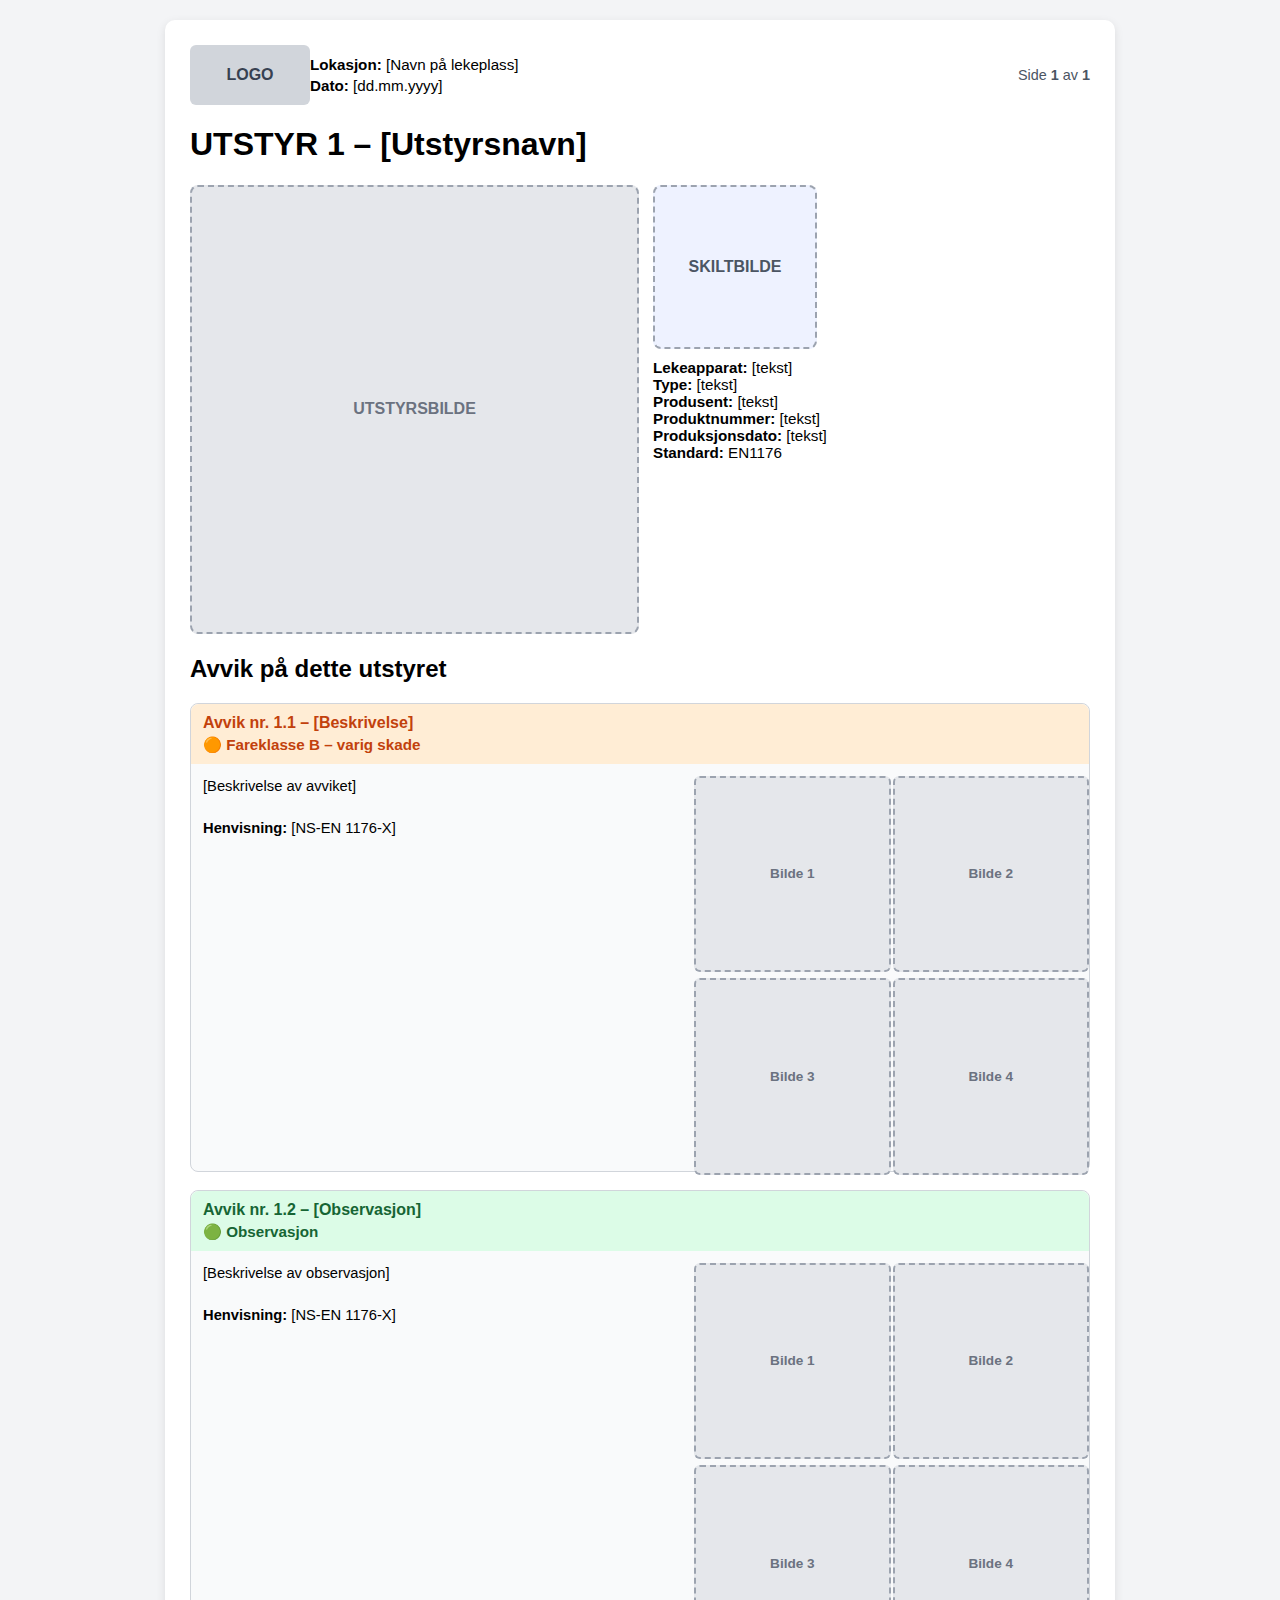
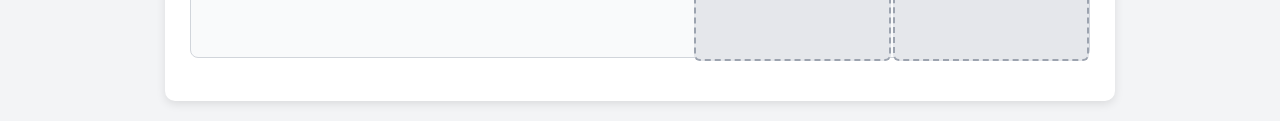
<file: rapport1.html>
<!DOCTYPE html>
<html lang="no">
<head>
<meta charset="UTF-8">
<title>Inspeksjonsrapport – Utstyrsside</title>

<style>
  body {
    font-family: Arial, sans-serif;
    background: #f3f4f6;
    display: flex;
    justify-content: center;
    padding: 20px;
    margin: 0;
  }

  .page {
    width: 900px;
    background: white;
    padding: 25px;
    border-radius: 10px;
    box-shadow: 0 3px 10px rgba(0,0,0,0.1);
  }

  /* HEADER */
  .header {
    display: grid;
    grid-template-columns: 120px 1fr 150px;
    align-items: center;
    margin-bottom: 20px;
  }

  .logo {
    width: 120px;
    height: 60px;
    background: #d1d5db;
    display: flex;
    align-items: center;
    justify-content: center;
    border-radius: 6px;
    font-weight: bold;
    color: #374151;
  }

  .header-info {
    font-size: 0.95rem;
    line-height: 1.4;
  }

  .page-info {
    text-align: right;
    font-size: 0.9rem;
    color: #4b5563;
  }

  /* UTSTYR */
  .top-section {
    display: grid;
    grid-template-columns: 1fr 1fr;
    gap: 18px;
    margin-bottom: 25px;
  }

  .image-placeholder {
    width: 100%;
    aspect-ratio: 1/1;
    background: #e5e7eb;
    border: 2px dashed #9ca3af;
    border-radius: 8px;
    display: flex;
    align-items: center;
    justify-content: center;
    color: #6b7280;
    font-weight: bold;
  }

  .skilt-box {
    width: 160px;
    height: 160px;
    background: #eef2ff;
    border: 2px dashed #9ca3af;
    border-radius: 8px;
    margin-bottom: 10px;
    display: flex;
    align-items: center;
    justify-content: center;
    color: #4b5563;
    font-weight: bold;
  }

  .info-list {
    font-size: 0.95rem;
  }

  .info-list b {
    font-weight: 600;
  }

  /* AVVIKSBLOKKER */
  .avvik-block {
    border: 1px solid #d1d5db;
    background: #f9fafb;
    border-radius: 8px;
    margin-bottom: 18px;
  }

  .avvik-header {
    padding: 10px 12px;
    border-radius: 8px 8px 0 0;
  }

  .avvik-title {
    font-weight: 600;
    margin-bottom: 4px;
  }

  .badge {
    font-size: 0.95rem;
    font-weight: 600;
    display: inline-flex;
    gap: 6px;
    align-items: center;
  }

  /* Fareklassefarger */
  .A { background: #fee2e2; color: #b91c1c; }
  .B { background: #ffedd5; color: #c2410c; }
  .C { background: #fef9c3; color: #854d0e; }
  .O { background: #dcfce7; color: #166534; }

  .avvik-body {
    padding: 12px;
    display: grid;
    grid-template-columns: 1.3fr 1fr;
    gap: 12px;
  }

  .avvik-desc {
    font-size: 0.92rem;
    line-height: 1.45;
  }

  /* BILDEPLACEHOLDERS */
  .image-grid {
    display: grid;
    grid-template-columns: 1fr 1fr;
    gap: 6px;
  }

  .img-placeholder {
    background: #e5e7eb;
    border: 2px dashed #9ca3af;
    border-radius: 6px;
    width: 100%;
    aspect-ratio: 1 / 1;
    display: flex;
    align-items: center;
    justify-content: center;
    color: #6b7280;
    font-weight: 600;
    font-size: 0.85rem;
  }
</style>

</head>
<body>

<div class="page">

  <!-- HEADER -->
  <div class="header">
    <div class="logo">LOGO</div>

    <div class="header-info">
      <b>Lokasjon:</b> [Navn på lekeplass]<br>
      <b>Dato:</b> [dd.mm.yyyy]
    </div>

    <div class="page-info">
      Side <b>1</b> av <b>1</b>
    </div>
  </div>

  <!-- UTSTYR -->
  <h1>UTSTYR 1 – [Utstyrsnavn]</h1>

  <div class="top-section">

    <div class="image-placeholder">
      UTSTYRSBILDE
    </div>

    <div>
      <div class="skilt-box">
        SKILTBILDE
      </div>

      <div class="info-list">
        <div><b>Lekeapparat:</b> [tekst]</div>
        <div><b>Type:</b> [tekst]</div>
        <div><b>Produsent:</b> [tekst]</div>
        <div><b>Produktnummer:</b> [tekst]</div>
        <div><b>Produksjonsdato:</b> [tekst]</div>
        <div><b>Standard:</b> EN1176</div>
      </div>
    </div>

  </div>

  <h2>Avvik på dette utstyret</h2>

  <!-- AVVIK 1 – B -->
  <div class="avvik-block">
    <div class="avvik-header B">
      <div class="avvik-title">Avvik nr. 1.1 – [Beskrivelse]</div>
      <div class="badge">🟠 Fareklasse B – varig skade</div>
    </div>

    <div class="avvik-body">

      <div class="avvik-desc">
        [Beskrivelse av avviket]<br><br>
        <b>Henvisning:</b> [NS-EN 1176-X]
      </div>

      <div class="image-grid">
        <div class="img-placeholder">Bilde 1</div>
        <div class="img-placeholder">Bilde 2</div>
        <div class="img-placeholder">Bilde 3</div>
        <div class="img-placeholder">Bilde 4</div>
      </div>

    </div>
  </div>

  <!-- AVVIK 2 – O -->
  <div class="avvik-block">
    <div class="avvik-header O">
      <div class="avvik-title">Avvik nr. 1.2 – [Observasjon]</div>
      <div class="badge">🟢 Observasjon</div>
    </div>

    <div class="avvik-body">

      <div class="avvik-desc">
        [Beskrivelse av observasjon]<br><br>
        <b>Henvisning:</b> [NS-EN 1176-X]
      </div>

      <div class="image-grid">
        <div class="img-placeholder">Bilde 1</div>
        <div class="img-placeholder">Bilde 2</div>
        <div class="img-placeholder">Bilde 3</div>
        <div class="img-placeholder">Bilde 4</div>
      </div>

    </div>
  </div>

</div>
</body>
</html>
</file>
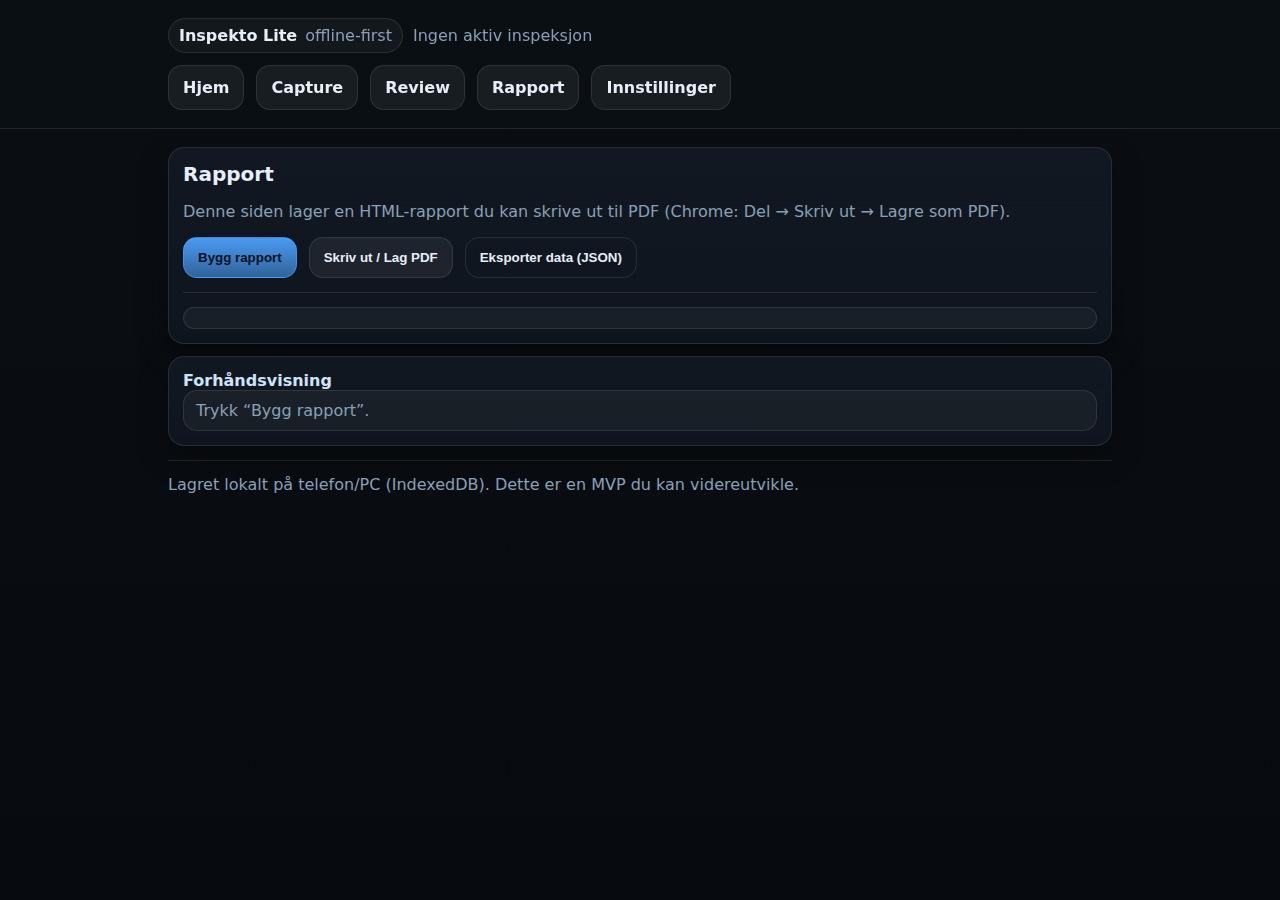
<file: report.html>
<!doctype html>
<html lang="no">
<head>
  <meta charset="utf-8" />
  <meta name="viewport" content="width=device-width, initial-scale=1, viewport-fit=cover" />
  <meta name="theme-color" content="#0b0f14" />
  <link rel="manifest" href="./manifest.json" />
  <link rel="stylesheet" href="./assets/styles.css" />
  <title>Inspekto Lite</title>
</head>
<body>
  <div class="topbar">
    <div class="container row space">
      <div class="row" style="gap:10px">
        <div class="pill"><strong>Inspekto Lite</strong> <span class="muted">offline-first</span></div>
        <span id="activeInfo" class="muted"></span>
      </div>
      <div class="row">
        <a class="btn" data-nav="home" href="./index.html">Hjem</a>
        <a class="btn" data-nav="capture" href="./capture.html">Capture</a>
        <a class="btn" data-nav="review" href="./review.html">Review</a>
        <a class="btn" data-nav="report" href="./report.html">Rapport</a>
        <a class="btn" data-nav="settings" href="./settings.html">Innstillinger</a>
      </div>
    </div>
  </div>
  <div class="container">
    <div id="secureWarn" class="notice" style="display:none">
      <strong>OBS:</strong> For PWA-install, lydopptak og service worker må appen kjøres på <span class="kbd">https</span> eller <span class="kbd">localhost</span>.
      (Lokalt: bruk en enkel webserver. Se “Innstillinger” for steg.)
    </div>

  <div class="grid">
    <div class="card">
      <h1>Rapport</h1>
      <p class="muted">Denne siden lager en HTML-rapport du kan skrive ut til PDF (Chrome: Del → Skriv ut → Lagre som PDF).</p>

      <div class="row">
        <button id="btnBuild" class="btn primary">Bygg rapport</button>
        <button id="btnPrint" class="btn" disabled>Skriv ut / Lag PDF</button>
        <button id="btnExport" class="btn ghost">Eksporter data (JSON)</button>
      </div>

      <hr />
      <div id="meta" class="notice muted"></div>
    </div>

    <div class="card">
      <h2>Forhåndsvisning</h2>
      <div id="preview" class="notice muted">Trykk “Bygg rapport”.</div>
    </div>
  </div>

  <script type="module">
    import {qs, toast, activeInspection, listInspectionBundle, mediaThumbURL, getSetting, blobToDataURL} from "./assets/app.js";

    let htmlToPrint = "";

    function esc(s){ return (s||"").replace(/[&<>"]/g, c=>({ "&":"&amp;","<":"&lt;",">":"&gt;",'"':"&quot;" }[c])); }

    async function build(){
      const ins = await activeInspection();
      if(!ins){ toast("Ingen aktiv inspeksjon."); location.href="./index.html"; return; }
      const bundle = await listInspectionBundle(ins.id);
      const note = await getSetting("inspectionNote:"+ins.id, "");
      const types = await getSetting("issueTypes", []);
      const sev = await getSetting("severity", []);
      const tMap = new Map(types.map(x=>[x.id,x.label]));
      const sMap = new Map(sev.map(x=>[x.id,x.label]));

      qs("#meta").innerHTML = `
        Lokasjon: <strong>${esc(bundle.loc?.name||"")}</strong><br/>
        Adresse: ${esc(bundle.loc?.address||"")}<br/>
        Type: ${esc(ins.kind)} • Dato: ${new Date(ins.createdAt).toLocaleDateString()}<br/>
        Notat: ${esc(note)}
      `;

      // Build printable HTML
      let body = `
<!doctype html>
<html lang="no">
<head>
<meta charset="utf-8"/>
<meta name="viewport" content="width=device-width, initial-scale=1"/>
<title>Rapport</title>
<style>
  body{font-family:system-ui,-apple-system,Segoe UI,Roboto,Arial,sans-serif; margin:24px; color:#111}
  h1{margin:0 0 8px 0}
  .muted{color:#555}
  .box{border:1px solid #ddd; border-radius:12px; padding:14px; margin:12px 0}
  .row{display:flex; gap:12px; flex-wrap:wrap}
  .img{width:240px; height:auto; border:1px solid #ddd; border-radius:12px}
  .tag{display:inline-block; border:1px solid #ccc; border-radius:999px; padding:2px 10px; font-size:12px; margin-left:8px}
  .hr{border-top:1px solid #eee; margin:16px 0}
</style>
</head>
<body>
  <h1>Kontrollrapport</h1>
  <div class="muted">${esc(bundle.loc?.name||"")} • ${new Date(ins.createdAt).toLocaleDateString()}</div>
  <div class="box">
    <strong>Lokasjon</strong><br/>
    ${esc(bundle.loc?.name||"")}<br/>
    ${esc(bundle.loc?.address||"")}<br/>
    <span class="muted">Type:</span> ${esc(ins.kind)}<br/>
    ${note ? `<span class="muted">Notat:</span> ${esc(note)}<br/>` : ""}
  </div>
  <div class="hr"></div>
  <h2>Utstyr og avvik</h2>
`;

      // Equipment section
      for(const eq of bundle.equipment){
        const cover = eq.coverMediaId ? await mediaThumbURL(eq.coverMediaId) : "";
        const sign = eq.signMediaId ? await mediaThumbURL(eq.signMediaId) : "";
        const eqIssues = bundle.issues.filter(i=>i.equipmentId===eq.id);

        body += `<div class="box">
          <h3 style="margin:0 0 8px 0">${esc(eq.title)} ${eq.equipmentNo?`<span class="muted">(#${esc(eq.equipmentNo)})</span>`:""}</h3>
          ${eq.vendor?`<div class="muted">Leverandør: ${esc(eq.vendor)}</div>`:""}
          <div class="row" style="margin-top:10px">
            ${cover ? `<img class="img" src="${cover}" alt="utstyr"/>` : ""}
            ${sign ? `<img class="img" src="${sign}" alt="skilt"/>` : ""}
          </div>
          <div class="hr"></div>
          <strong>Avvik</strong> <span class="muted">(${eqIssues.length})</span>
        `;

        if(eqIssues.length===0){
          body += `<div class="muted">Ingen avvik registrert på dette utstyret.</div>`;
        }else{
          for(const iss of eqIssues.sort((a,b)=>a.createdAt-b.createdAt)){
            body += `<div class="box" style="border-style:dashed">
              <div><strong>${esc(tMap.get(iss.issueTypeId)||iss.issueTypeId)}</strong>
                <span class="tag">${esc(sMap.get(iss.severityId)||iss.severityId)}</span>
              </div>
              ${iss.comment ? `<div class="muted" style="margin-top:6px">${esc(iss.comment)}</div>` : ""}
              <div class="row" style="margin-top:10px">
            `;
            for(const mid of (iss.mediaIds||[])){
              const url = await mediaThumbURL(mid);
              if(url) body += `<img class="img" src="${url}" alt="avvik"/>`;
            }
            body += `</div></div>`;
          }
        }

        body += `</div>`;
      }

      body += `</body></html>`;

      htmlToPrint = body;

      // Preview inside app
      qs("#preview").innerHTML = `
        <div class="muted">Rapport klar. Trykk “Skriv ut / Lag PDF”.</div>
        <div class="muted">Utstyr: <strong>${bundle.equipment.length}</strong> • Avvik: <strong>${bundle.issues.length}</strong></div>
      `;
      qs("#btnPrint").disabled = false;
      toast("Rapport bygget.");
    }

    function printIt(){
      if(!htmlToPrint) return;
      const w = window.open("", "_blank");
      w.document.open();
      w.document.write(htmlToPrint);
      w.document.close();
      w.focus();
      // Let user choose print->PDF
      setTimeout(()=> w.print(), 400);
    }

    async function exportJSON(){
      const ins = await activeInspection();
      if(!ins){ toast("Ingen aktiv inspeksjon."); return; }
      const bundle = await listInspectionBundle(ins.id);

      // Replace blobs with placeholders to keep file small
      const media = bundle.media.map(m=>({
        ...m,
        blob: undefined,
        hasBlob: !!m.blob,
        size: m.blob?.size || 0
      }));

      const exportObj = {...bundle, media};
      const blob = new Blob([JSON.stringify(exportObj, null, 2)], {type:"application/json"});
      const url = URL.createObjectURL(blob);
      const a = document.createElement("a");
      a.href = url;
      a.download = `inspekto-lite-${ins.id}.json`;
      a.click();
      URL.revokeObjectURL(url);
      toast("Eksportert.");
    }

    qs("#btnBuild").addEventListener("click", build);
    qs("#btnPrint").addEventListener("click", printIt);
    qs("#btnExport").addEventListener("click", exportJSON);
  </script>

    <hr />
    <div class="footerlinks muted">
      Lagret lokalt på telefon/PC (IndexedDB). Dette er en MVP du kan videreutvikle.
    </div>
  </div>

  <script type="module">
    import {initShell} from "./assets/ui.js";
    const page = document.body.dataset.page || "";
    initShell(page);
  </script>
</body>
</html>
</file>
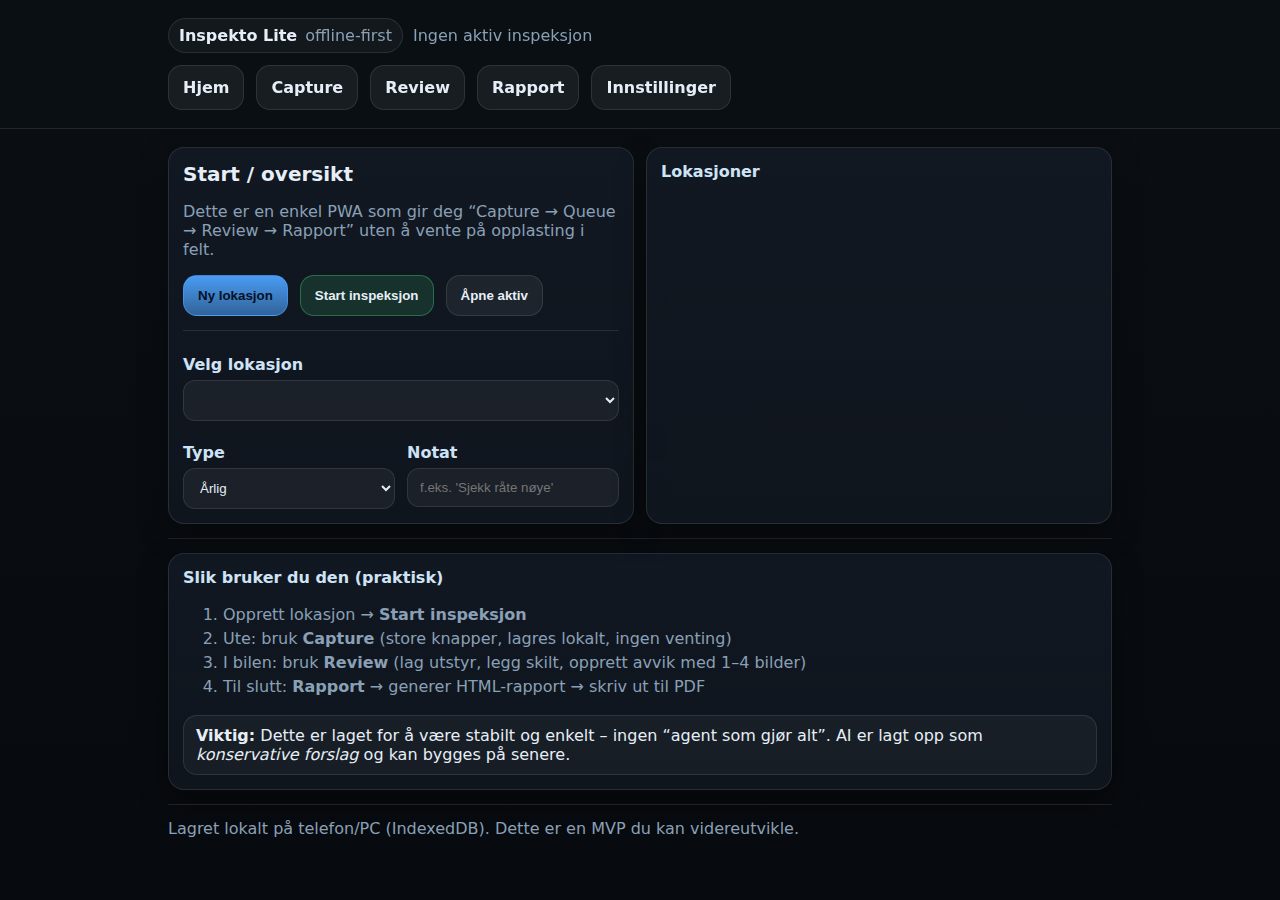
<file: review.html>
<!doctype html>
<html lang="no">
<head>
  <meta charset="utf-8" />
  <meta name="viewport" content="width=device-width, initial-scale=1, viewport-fit=cover" />
  <meta name="theme-color" content="#0b0f14" />
  <link rel="manifest" href="./manifest.json" />
  <link rel="stylesheet" href="./assets/styles.css" />
  <title>Inspekto Lite</title>
</head>
<body>
  <div class="topbar">
    <div class="container row space">
      <div class="row" style="gap:10px">
        <div class="pill"><strong>Inspekto Lite</strong> <span class="muted">offline-first</span></div>
        <span id="activeInfo" class="muted"></span>
      </div>
      <div class="row">
        <a class="btn" data-nav="home" href="./index.html">Hjem</a>
        <a class="btn" data-nav="capture" href="./capture.html">Capture</a>
        <a class="btn" data-nav="review" href="./review.html">Review</a>
        <a class="btn" data-nav="report" href="./report.html">Rapport</a>
        <a class="btn" data-nav="settings" href="./settings.html">Innstillinger</a>
      </div>
    </div>
  </div>
  <div class="container">
    <div id="secureWarn" class="notice" style="display:none">
      <strong>OBS:</strong> For PWA-install, lydopptak og service worker må appen kjøres på <span class="kbd">https</span> eller <span class="kbd">localhost</span>.
      (Lokalt: bruk en enkel webserver. Se “Innstillinger” for steg.)
    </div>

  <div class="grid grid2">
    <div class="card">
      <h1>Review (i bilen / rolig sted)</h1>
      <p class="muted">Her sorterer du “capture-køen” til: Utstyr → Skilt → Avvik (1–4 bilder) med konservative forslag.</p>

      <div class="row">
        <button id="btnNewEq" class="btn primary">+ Nytt utstyr</button>
        <button id="btnFollowup" class="btn">Oppfølging-liste</button>
        <button id="btnSync" class="btn ghost">Synk nå</button>
      </div>

      <hr />

      <div class="grid">
        <div>
          <label>Velg utstyr</label>
          <select id="eqSelect"></select>
        </div>

        <div class="grid grid2">
          <div>
            <label>Sett cover (utstyrsbilde)</label>
            <select id="coverSelect"></select>
            <button id="btnSetCover" class="btn">Bruk som cover</button>
          </div>
          <div>
            <label>Sett skiltbilde</label>
            <select id="signSelect"></select>
            <button id="btnSetSign" class="btn warn">Bruk som skilt</button>
          </div>
        </div>

        <div>
          <label>Opprett avvik på valgt utstyr</label>
          <div class="grid grid2">
            <div>
              <select id="issueType"></select>
            </div>
            <div>
              <select id="severity"></select>
            </div>
          </div>
          <label>Kommentar (valgfritt)</label>
          <textarea id="comment" placeholder="Kort forklaring til kunden…"></textarea>

          <label>Legg bilder til avvik (opptil 4)</label>
          <select id="issueMediaPick" multiple size="6"></select>
          <div class="muted" style="margin-top:6px">Tips: hold inne for å velge flere.</div>

          <div class="row">
            <button id="btnCreateIssue" class="btn danger">Opprett avvik</button>
          </div>
        </div>
      </div>
    </div>

    <div class="card">
      <h2>Status / kø</h2>
      <div id="summary" class="notice muted"></div>

      <hr />
      <h2>Utstyr</h2>
      <div id="equipmentList" class="list"></div>

      <hr />
      <h2>Avvik på valgt utstyr</h2>
      <div id="issueList" class="list"></div>
    </div>
  </div>

  <script type="module">
    import {
      qs, qsa, toast, activeInspection, listInspectionBundle, createEquipment, createIssue, attachMediaToIssue,
      setEquipmentCover, mediaThumbURL, getSetting, tryUploadPending, conservativeSuggestions, byIndex, get
    } from "./assets/app.js";

    let bundle=null;
    let suggestions=null;

    async function ensureActive(){
      const ins = await activeInspection();
      if(!ins){
        toast("Ingen aktiv inspeksjon. Start fra Hjem.");
        location.href="./index.html";
        return null;
      }
      return ins;
    }

    function optionify(items, getLabel, empty="—"){
      if(items.length===0) return `<option value="">${empty}</option>`;
      return items.map(i=>`<option value="${i.id}">${getLabel(i)}</option>`).join("");
    }

    async function render(){
      const ins = await ensureActive();
      if(!ins) return;

      bundle = await listInspectionBundle(ins.id);
      suggestions = conservativeSuggestions(bundle.media);

      // Summary
      const pending = bundle.media.filter(m=>!m.uploaded).length;
      qs("#summary").innerHTML = `
        Inspeksjon: <span class="kbd">${ins.id}</span><br/>
        Media: <strong>${bundle.media.length}</strong> (Utstyr ${suggestions.equipment.length}, Skilt ${suggestions.sign.length}, Avvik ${suggestions.issue.length}, Oversikt ${suggestions.overview.length})<br/>
        Ikke synket: <strong>${pending}</strong><br/>
        Utstyr: <strong>${bundle.equipment.length}</strong> • Avvik: <strong>${bundle.issues.length}</strong>
      `;

      // Populate equipment select
      const eqSel = qs("#eqSelect");
      eqSel.innerHTML = optionify(bundle.equipment, e=> `${e.title}${e.equipmentNo?` (#${e.equipmentNo})`:""}`, "Ingen utstyr (lag ett)");
      const selectedEqId = eqSel.value || (bundle.equipment[0]?.id || "");
      if(selectedEqId) eqSel.value = selectedEqId;

      // Media picks
      const coverSel = qs("#coverSelect");
      coverSel.innerHTML = optionify(suggestions.equipment, m=> `${new Date(m.createdAt).toLocaleTimeString([], {hour:"2-digit", minute:"2-digit"})} • ${m.note||"Utstyr"}`, "Ingen utstyrbilder");

      const signSel = qs("#signSelect");
      signSel.innerHTML = optionify(suggestions.sign, m=> `${new Date(m.createdAt).toLocaleTimeString([], {hour:"2-digit", minute:"2-digit"})} • ${m.note||"Skilt"}`, "Ingen skiltbilder");

      const issuePick = qs("#issueMediaPick");
      issuePick.innerHTML = suggestions.issue.map(m=>`<option value="${m.id}">${new Date(m.createdAt).toLocaleTimeString([], {hour:"2-digit", minute:"2-digit"})} • ${m.note||"Avvik"}</option>`).join("") || `<option value="">Ingen avviksbilder</option>`;

      // Types/severity from settings
      const issueTypes = await getSetting("issueTypes", []);
      const severity = await getSetting("severity", []);
      qs("#issueType").innerHTML = issueTypes.map(t=>`<option value="${t.id}">${t.label}</option>`).join("");
      qs("#severity").innerHTML = severity.map(s=>`<option value="${s.id}">${s.label}</option>`).join("");

      // Equipment cards
      const eqList = qs("#equipmentList");
      eqList.innerHTML = "";
      for(const eq of bundle.equipment){
        const cover = eq.coverMediaId ? await mediaThumbURL(eq.coverMediaId) : "";
        const sign = eq.signMediaId ? await mediaThumbURL(eq.signMediaId) : "";
        const el = document.createElement("div");
        el.className="item";
        el.innerHTML = `
          ${cover ? `<img class="thumb" src="${cover}" alt="cover"/>` : `<div class="thumb" style="display:grid;place-items:center"><span class="muted">UTSTYR</span></div>`}
          <div class="meta">
            <div class="row space">
              <strong>${eq.title}</strong>
              <span class="muted">${eq.vendor || ""}</span>
            </div>
            <div class="muted">Nr: ${eq.equipmentNo || "—"} • Skilt: ${sign? "ja":"nei"}</div>
            <div class="row">
              <button class="btn" data-select="${eq.id}">Velg</button>
              <button class="btn danger" data-edit="${eq.id}">Rediger</button>
            </div>
          </div>
        `;
        eqList.appendChild(el);
      }

      eqList.onclick = async (e)=>{
        const id = e.target?.dataset?.select || "";
        const editId = e.target?.dataset?.edit || "";
        if(id){
          qs("#eqSelect").value = id;
          await renderIssues();
        }else if(editId){
          const eq = bundle.equipment.find(x=>x.id===editId);
          const title = prompt("Utstyr (tittel)", eq.title) ?? eq.title;
          const vendor = prompt("Leverandør (valgfritt)", eq.vendor || "") ?? (eq.vendor||"");
          const equipmentNo = prompt("Utstyrnr (valgfritt)", eq.equipmentNo || "") ?? (eq.equipmentNo||"");
          eq.title=title; eq.vendor=vendor; eq.equipmentNo=equipmentNo; eq.updatedAt=Date.now();
          await (await import("./assets/app.js")).put("equipment", eq);
          toast("Oppdatert.");
          render();
        }
      };

      await renderIssues();
    }

    async function renderIssues(){
      const eqId = qs("#eqSelect").value;
      const list = qs("#issueList");
      list.innerHTML = "";
      if(!eqId){ list.innerHTML = `<div class="notice muted">Velg utstyr først.</div>`; return; }

      const issues = await byIndex("issues","by_equipment", eqId);
      const types = await getSetting("issueTypes", []);
      const sev = await getSetting("severity", []);
      const tMap = new Map(types.map(x=>[x.id,x.label]));
      const sMap = new Map(sev.map(x=>[x.id,x.label]));

      if(issues.length===0){
        list.innerHTML = `<div class="notice muted">Ingen avvik registrert på valgt utstyr.</div>`;
        return;
      }

      for(const iss of issues.sort((a,b)=>b.createdAt-a.createdAt)){
        const el = document.createElement("div");
        el.className="item";
        const firstMediaId = iss.mediaIds?.[0] || "";
        const thumb = firstMediaId ? await mediaThumbURL(firstMediaId) : "";
        el.innerHTML = `
          ${thumb ? `<img class="thumb" src="${thumb}" alt="thumb"/>` : `<div class="thumb" style="display:grid;place-items:center"><span class="muted">AVVIK</span></div>`}
          <div class="meta">
            <div class="row space">
              <strong>${tMap.get(iss.issueTypeId) || iss.issueTypeId}</strong>
              <span class="tag issue">${sMap.get(iss.severityId) || iss.severityId}</span>
            </div>
            <div class="muted">${iss.comment || ""}</div>
            <div class="muted">Bilder: ${iss.mediaIds?.length || 0}</div>
          </div>
        `;
        list.appendChild(el);
      }
    }

    qs("#btnNewEq").addEventListener("click", async ()=>{
      const ins = await ensureActive(); if(!ins) return;
      const title = prompt("Utstyr (f.eks. Huskestativ, Klatrestativ)")?.trim();
      if(!title) return;
      const eq = await createEquipment({inspectionId: ins.id, title});
      toast("Utstyr opprettet.");
      await render();
      qs("#eqSelect").value = eq.id;
      await renderIssues();
    });

    qs("#btnSetCover").addEventListener("click", async ()=>{
      const eqId = qs("#eqSelect").value;
      const mediaId = qs("#coverSelect").value;
      if(!eqId || !mediaId){ toast("Velg utstyr og bilde."); return; }
      await setEquipmentCover(eqId, mediaId, "cover");
      toast("Cover satt.");
      render();
    });

    qs("#btnSetSign").addEventListener("click", async ()=>{
      const eqId = qs("#eqSelect").value;
      const mediaId = qs("#signSelect").value;
      if(!eqId || !mediaId){ toast("Velg utstyr og bilde."); return; }
      await setEquipmentCover(eqId, mediaId, "sign");
      toast("Skilt satt.");
      render();
    });

    qs("#btnCreateIssue").addEventListener("click", async ()=>{
      const eqId = qs("#eqSelect").value;
      if(!eqId){ toast("Velg utstyr."); return; }
      const issueTypeId = qs("#issueType").value;
      const severityId = qs("#severity").value;
      const comment = qs("#comment").value.trim();

      const iss = await createIssue({equipmentId: eqId, issueTypeId, severityId, comment});
      const selected = Array.from(qs("#issueMediaPick").selectedOptions).map(o=>o.value).filter(Boolean);
      for(const mId of selected.slice(0,4)){
        await attachMediaToIssue(iss.id, mId);
      }
      qs("#comment").value="";
      toast("Avvik opprettet.");
      render();
    });

    qs("#btnSync").addEventListener("click", async ()=>{
      const r = await tryUploadPending();
      if(!r.ok){ toast("Ingen upload-endpoint satt (se Innstillinger)."); return; }
      toast(`Synket: ${r.uploaded} filer`);
      render();
    });

    qs("#btnFollowup").addEventListener("click", async ()=>{
      // Minimal: jump to report where follow-up view is shown (for now)
      toast("Oppfølging-liste: se Rapport (foreløpig).");
      location.href="./report.html";
    });

    qs("#eqSelect").addEventListener("change", renderIssues);

    render();
  </script>

    <hr />
    <div class="footerlinks muted">
      Lagret lokalt på telefon/PC (IndexedDB). Dette er en MVP du kan videreutvikle.
    </div>
  </div>

  <script type="module">
    import {initShell} from "./assets/ui.js";
    const page = document.body.dataset.page || "";
    initShell(page);
  </script>
</body>
</html>
</file>
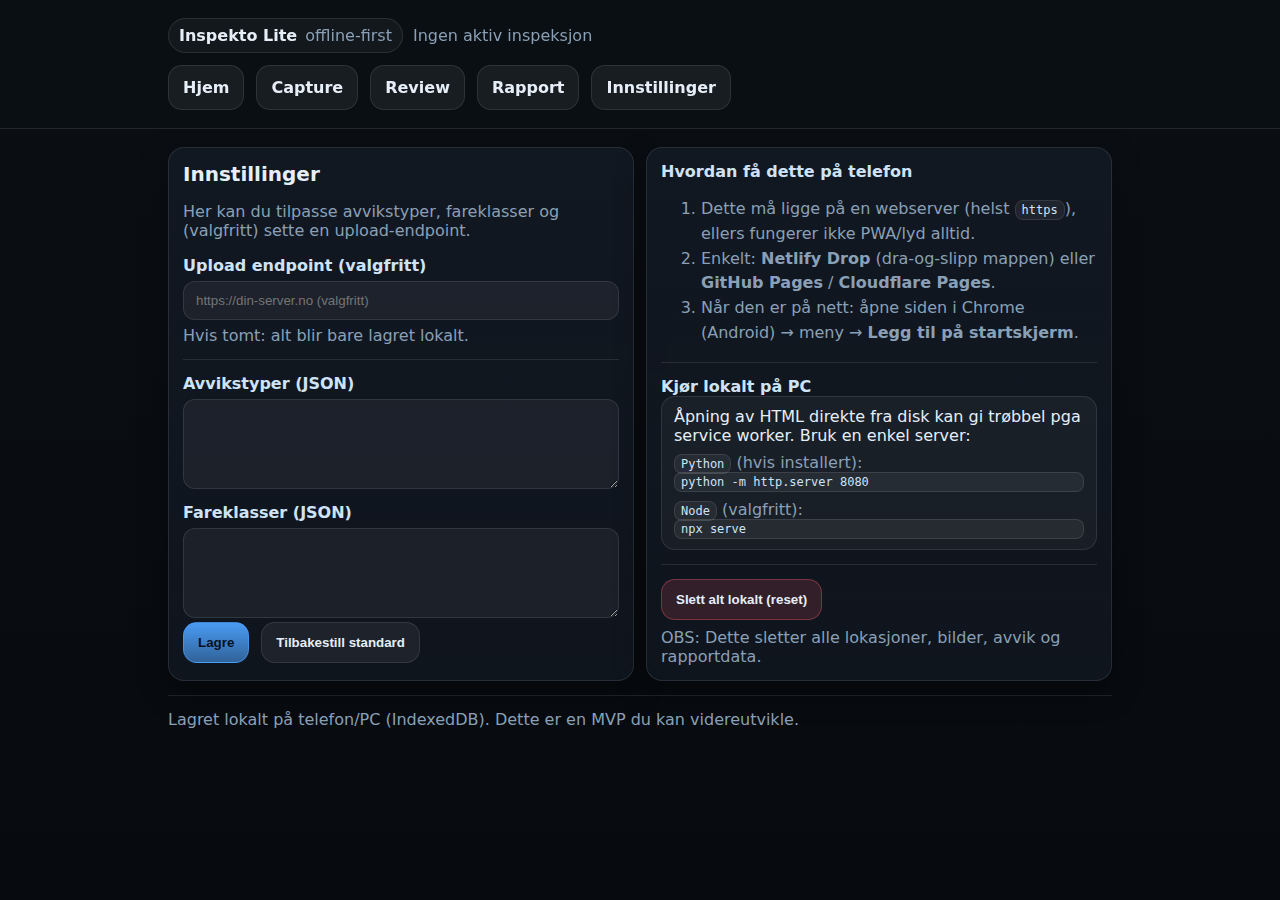
<file: settings.html>
<!doctype html>
<html lang="no">
<head>
  <meta charset="utf-8" />
  <meta name="viewport" content="width=device-width, initial-scale=1, viewport-fit=cover" />
  <meta name="theme-color" content="#0b0f14" />
  <link rel="manifest" href="./manifest.json" />
  <link rel="stylesheet" href="./assets/styles.css" />
  <title>Inspekto Lite</title>
</head>
<body>
  <div class="topbar">
    <div class="container row space">
      <div class="row" style="gap:10px">
        <div class="pill"><strong>Inspekto Lite</strong> <span class="muted">offline-first</span></div>
        <span id="activeInfo" class="muted"></span>
      </div>
      <div class="row">
        <a class="btn" data-nav="home" href="./index.html">Hjem</a>
        <a class="btn" data-nav="capture" href="./capture.html">Capture</a>
        <a class="btn" data-nav="review" href="./review.html">Review</a>
        <a class="btn" data-nav="report" href="./report.html">Rapport</a>
        <a class="btn" data-nav="settings" href="./settings.html">Innstillinger</a>
      </div>
    </div>
  </div>
  <div class="container">
    <div id="secureWarn" class="notice" style="display:none">
      <strong>OBS:</strong> For PWA-install, lydopptak og service worker må appen kjøres på <span class="kbd">https</span> eller <span class="kbd">localhost</span>.
      (Lokalt: bruk en enkel webserver. Se “Innstillinger” for steg.)
    </div>

  <div class="grid grid2">
    <div class="card">
      <h1>Innstillinger</h1>
      <p class="muted">Her kan du tilpasse avvikstyper, fareklasser og (valgfritt) sette en upload-endpoint.</p>

      <label>Upload endpoint (valgfritt)</label>
      <input id="endpoint" placeholder="https://din-server.no (valgfritt)" />
      <div class="muted" style="margin-top:6px">Hvis tomt: alt blir bare lagret lokalt.</div>

      <hr />

      <label>Avvikstyper (JSON)</label>
      <textarea id="issueTypes"></textarea>

      <label>Fareklasser (JSON)</label>
      <textarea id="severity"></textarea>

      <div class="row">
        <button id="btnSave" class="btn primary">Lagre</button>
        <button id="btnReset" class="btn">Tilbakestill standard</button>
      </div>
    </div>

    <div class="card">
      <h2>Hvordan få dette på telefon</h2>
      <ol class="muted" style="line-height:1.55">
        <li>Dette må ligge på en webserver (helst <span class="kbd">https</span>), ellers fungerer ikke PWA/lyd alltid.</li>
        <li>Enkelt: <strong>Netlify Drop</strong> (dra-og-slipp mappen) eller <strong>GitHub Pages</strong> / <strong>Cloudflare Pages</strong>.</li>
        <li>Når den er på nett: åpne siden i Chrome (Android) → meny → <strong>Legg til på startskjerm</strong>.</li>
      </ol>

      <hr />
      <h2>Kjør lokalt på PC</h2>
      <div class="notice">
        Åpning av HTML direkte fra disk kan gi trøbbel pga service worker. Bruk en enkel server:
        <div style="margin-top:8px">
          <div class="muted"><span class="kbd">Python</span> (hvis installert):</div>
          <div class="kbd">python -m http.server 8080</div>
          <div class="muted" style="margin-top:8px"><span class="kbd">Node</span> (valgfritt):</div>
          <div class="kbd">npx serve</div>
        </div>
      </div>

      <hr />
      <button id="btnWipe" class="btn danger">Slett alt lokalt (reset)</button>
      <div class="muted" style="margin-top:8px">OBS: Dette sletter alle lokasjoner, bilder, avvik og rapportdata.</div>
    </div>
  </div>

  <script type="module">
    import {qs, toast, ensureDefaults, getSetting, setSetting, openDB} from "./assets/app.js";

    async function load(){
      await ensureDefaults();
      qs("#endpoint").value = await getSetting("uploadEndpoint", "");
      qs("#issueTypes").value = JSON.stringify(await getSetting("issueTypes", []), null, 2);
      qs("#severity").value = JSON.stringify(await getSetting("severity", []), null, 2);
    }

    qs("#btnSave").addEventListener("click", async ()=>{
      try{
        await setSetting("uploadEndpoint", qs("#endpoint").value.trim());
        await setSetting("issueTypes", JSON.parse(qs("#issueTypes").value));
        await setSetting("severity", JSON.parse(qs("#severity").value));
        toast("Lagret.");
      }catch(e){
        toast("JSON-feil. Sjekk format.");
      }
    });

    qs("#btnReset").addEventListener("click", async ()=>{
      // blow away these keys then reload defaults
      await setSetting("issueTypes", null);
      await setSetting("severity", null);
      await setSetting("uploadEndpoint", "");
      // Remove explicitly so defaults repopulate
      const db = await openDB();
      const t = db.transaction(["settings"], "readwrite");
      t.objectStore("settings").delete("issueTypes");
      t.objectStore("settings").delete("severity");
      t.objectStore("settings").delete("uploadEndpoint");
      await new Promise(r=>t.oncomplete=r);
      toast("Tilbakestilt.");
      load();
    });

    qs("#btnWipe").addEventListener("click", async ()=>{
      if(!confirm("Slette ALT lokalt?")) return;
      indexedDB.deleteDatabase("inspekto_lite_db");
      toast("Slettet. Last siden på nytt.");
    });

    load();
  </script>

    <hr />
    <div class="footerlinks muted">
      Lagret lokalt på telefon/PC (IndexedDB). Dette er en MVP du kan videreutvikle.
    </div>
  </div>

  <script type="module">
    import {initShell} from "./assets/ui.js";
    const page = document.body.dataset.page || "";
    initShell(page);
  </script>
</body>
</html>
</file>
<file: assets/styles.css>
/* Inspekto Lite - minimal mobile-first UI */
:root{
  --bg:#0b0f14;
  --card:#121923;
  --muted:#8aa0b6;
  --text:#e6eef7;
  --accent:#4da3ff;
  --danger:#ff5b6e;
  --ok:#4ade80;
  --warn:#fbbf24;
  --border:rgba(255,255,255,.10);
  --shadow:0 10px 30px rgba(0,0,0,.35);
  --radius:16px;
  --pad:14px;
  --max:980px;
  font-synthesis-weight: none;
}
*{box-sizing:border-box}
html,body{height:100%}
body{
  margin:0;
  background:linear-gradient(180deg,#0b0f14,#070a0e);
  color:var(--text);
  font-family:system-ui,-apple-system,Segoe UI,Roboto,Ubuntu,Cantarell,Noto Sans,sans-serif;
}
a{color:inherit}
.container{max-width:var(--max); margin:0 auto; padding:18px}
.topbar{
  position:sticky; top:0; z-index:10;
  background:rgba(11,15,20,.85);
  backdrop-filter: blur(10px);
  border-bottom:1px solid var(--border);
}
.row{display:flex; gap:12px; flex-wrap:wrap; align-items:center}
.space{justify-content:space-between}
h1,h2,h3{margin:0}
h1{font-size:20px}
h2{font-size:16px; color:#cfe3f7}
small, .muted{color:var(--muted)}
.card{
  background:linear-gradient(180deg,rgba(18,25,35,.92),rgba(18,25,35,.72));
  border:1px solid var(--border);
  border-radius:var(--radius);
  box-shadow:var(--shadow);
  padding:var(--pad);
}
.grid{display:grid; gap:12px}
.grid2{grid-template-columns:repeat(2,minmax(0,1fr))}
@media (max-width:720px){ .grid2{grid-template-columns:1fr} }
.btn{
  display:inline-flex; align-items:center; justify-content:center;
  gap:10px;
  padding:12px 14px;
  border-radius:14px;
  border:1px solid var(--border);
  background:rgba(255,255,255,.06);
  color:var(--text);
  font-weight:650;
  text-decoration:none;
  cursor:pointer;
  user-select:none;
  touch-action:manipulation;
}
.btn:active{transform:scale(.99)}
.btn.primary{background:linear-gradient(180deg,rgba(77,163,255,.95),rgba(77,163,255,.55)); border-color:rgba(77,163,255,.55); color:#06111f}
.btn.ghost{background:transparent}
.btn.danger{background:rgba(255,91,110,.15); border-color:rgba(255,91,110,.35)}
.btn.ok{background:rgba(74,222,128,.14); border-color:rgba(74,222,128,.35)}
.btn.warn{background:rgba(251,191,36,.12); border-color:rgba(251,191,36,.35)}
.pill{
  display:inline-flex; gap:8px; align-items:center;
  padding:7px 10px;
  border-radius:999px;
  border:1px solid var(--border);
  background:rgba(255,255,255,.04);
}
input,select,textarea{
  width:100%;
  background:rgba(255,255,255,.05);
  color:var(--text);
  border:1px solid var(--border);
  border-radius:12px;
  padding:11px 12px;
  outline:none;
}
textarea{min-height:90px; resize:vertical}
label{display:block; margin:10px 0 6px; color:#cfe3f7; font-weight:650}
hr{border:none; border-top:1px solid var(--border); margin:14px 0}
.list{display:flex; flex-direction:column; gap:10px}
.item{
  display:flex; gap:12px; align-items:flex-start; justify-content:space-between;
  padding:12px; border-radius:14px;
  border:1px solid var(--border);
  background:rgba(255,255,255,.03);
}
.item .meta{flex:1}
.kbd{font-family:ui-monospace,SFMono-Regular,Menlo,Monaco,Consolas,monospace; font-size:12px; color:#cfe3f7; background:rgba(255,255,255,.06); border:1px solid var(--border); padding:2px 6px; border-radius:8px}
.thumb{
  width:78px; height:78px; border-radius:14px;
  border:1px solid var(--border);
  object-fit:cover;
  background:#0a0e14;
}
.tag{
  display:inline-flex; align-items:center;
  padding:4px 8px; border-radius:999px;
  border:1px solid var(--border);
  font-size:12px;
  color:#cfe3f7;
  background:rgba(255,255,255,.04);
}
.tag.eq{border-color:rgba(77,163,255,.35); background:rgba(77,163,255,.10)}
.tag.sign{border-color:rgba(251,191,36,.35); background:rgba(251,191,36,.10)}
.tag.issue{border-color:rgba(255,91,110,.35); background:rgba(255,91,110,.10)}
.tag.ov{border-color:rgba(74,222,128,.35); background:rgba(74,222,128,.10)}
.notice{padding:10px 12px; border-radius:14px; border:1px solid var(--border); background:rgba(255,255,255,.04)}
.footerlinks a{color:#cfe3f7}
</file>
